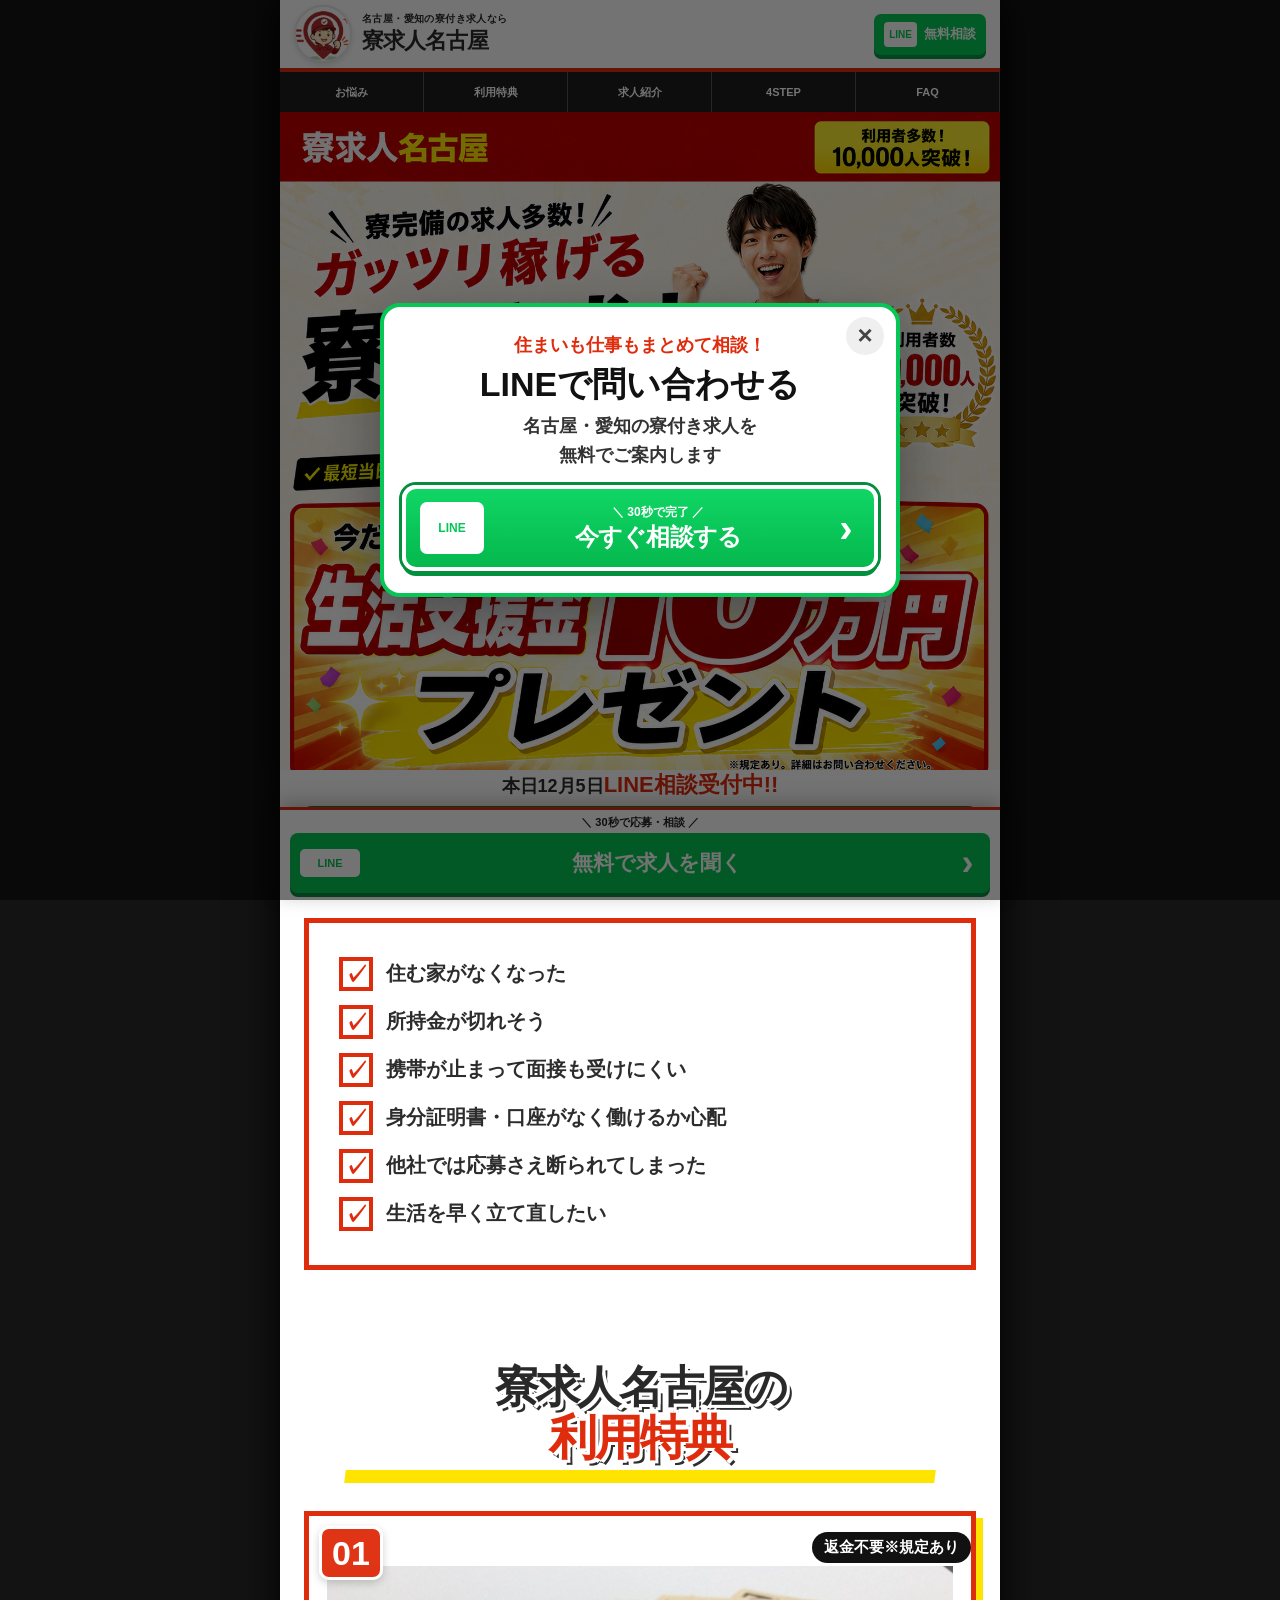
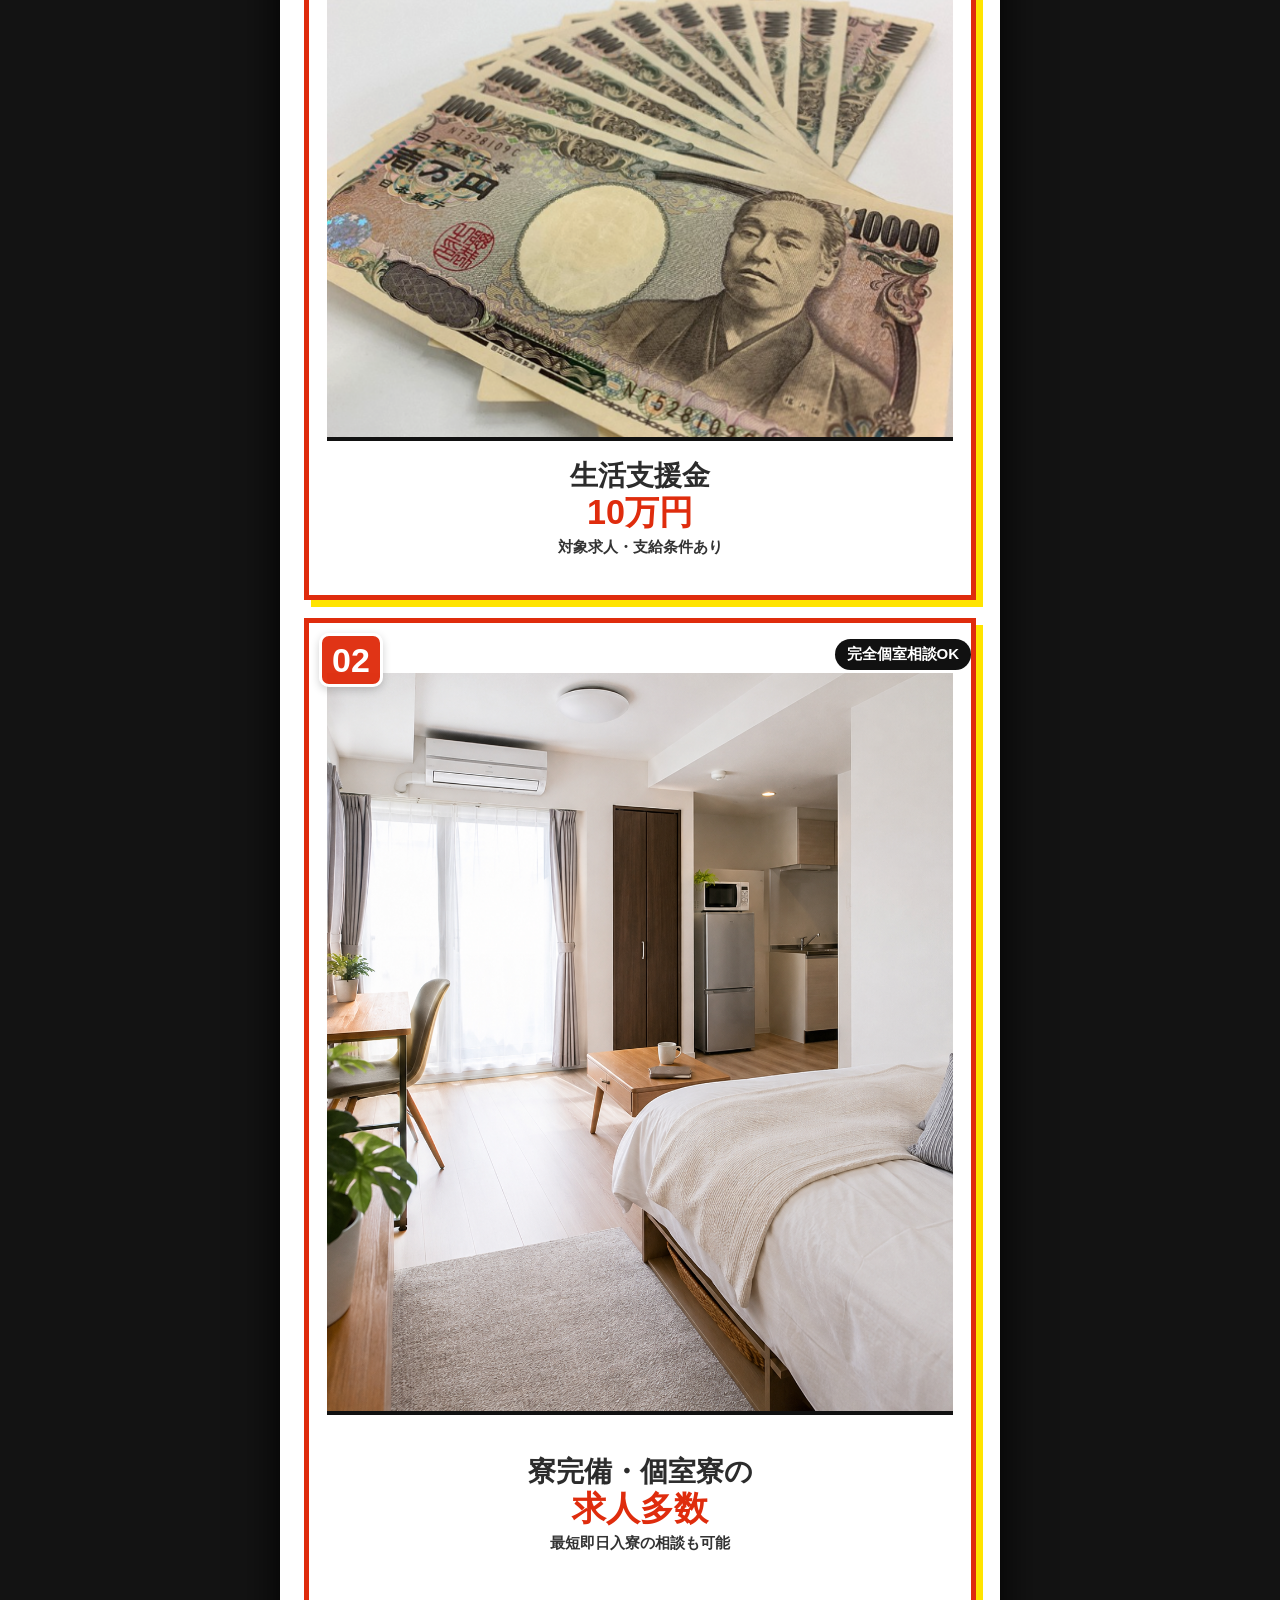
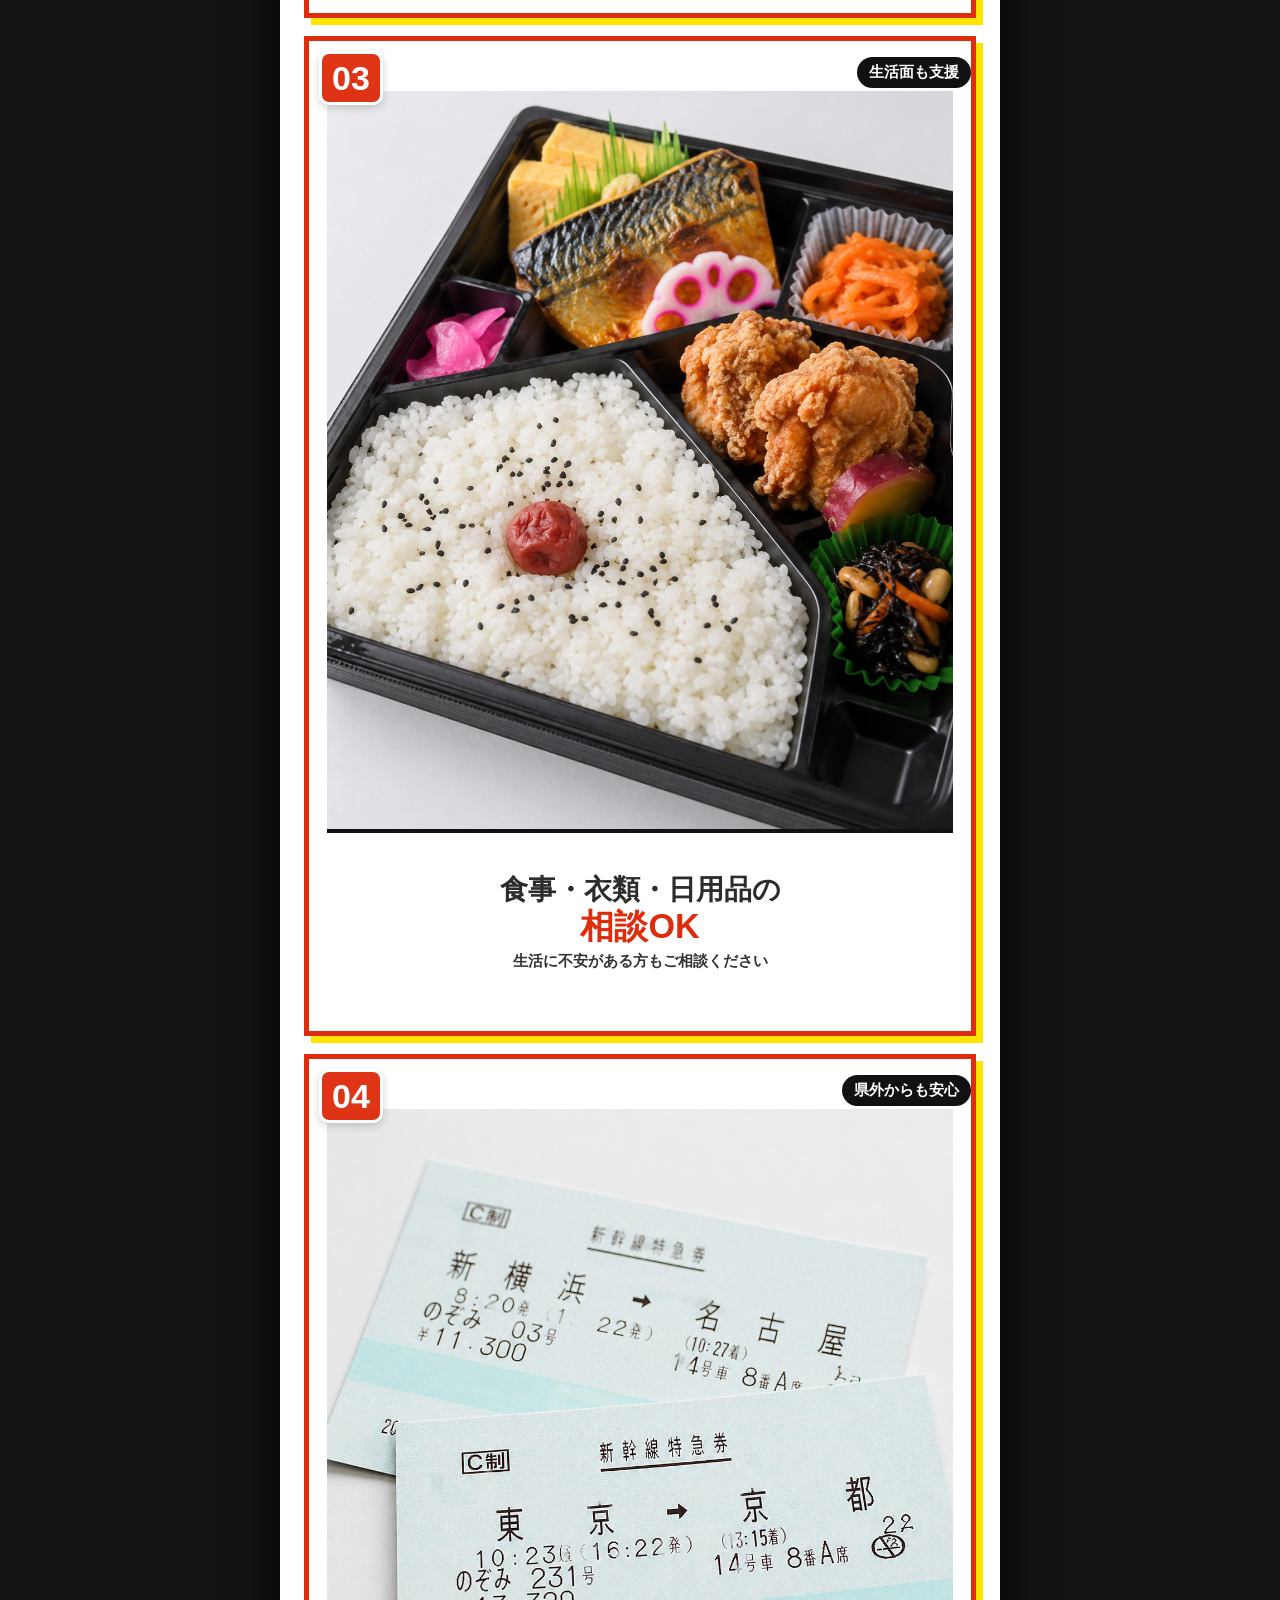
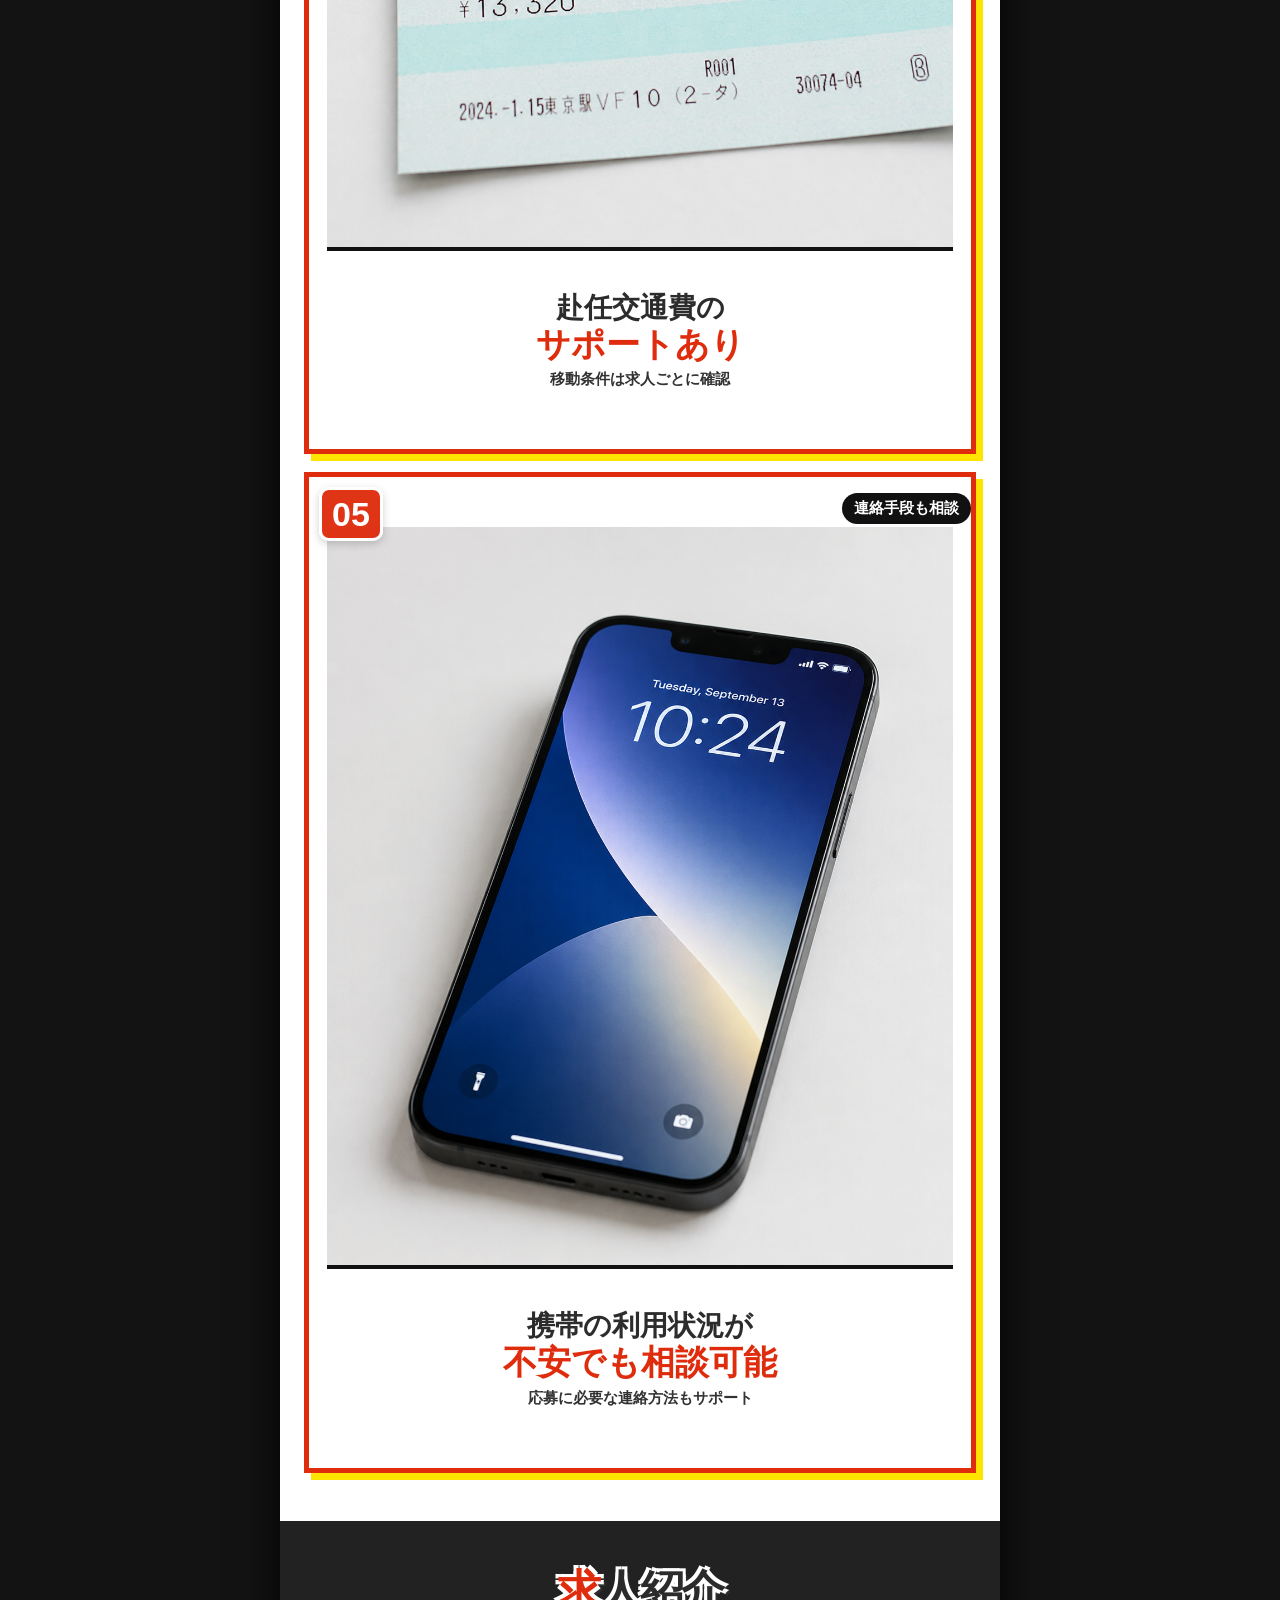
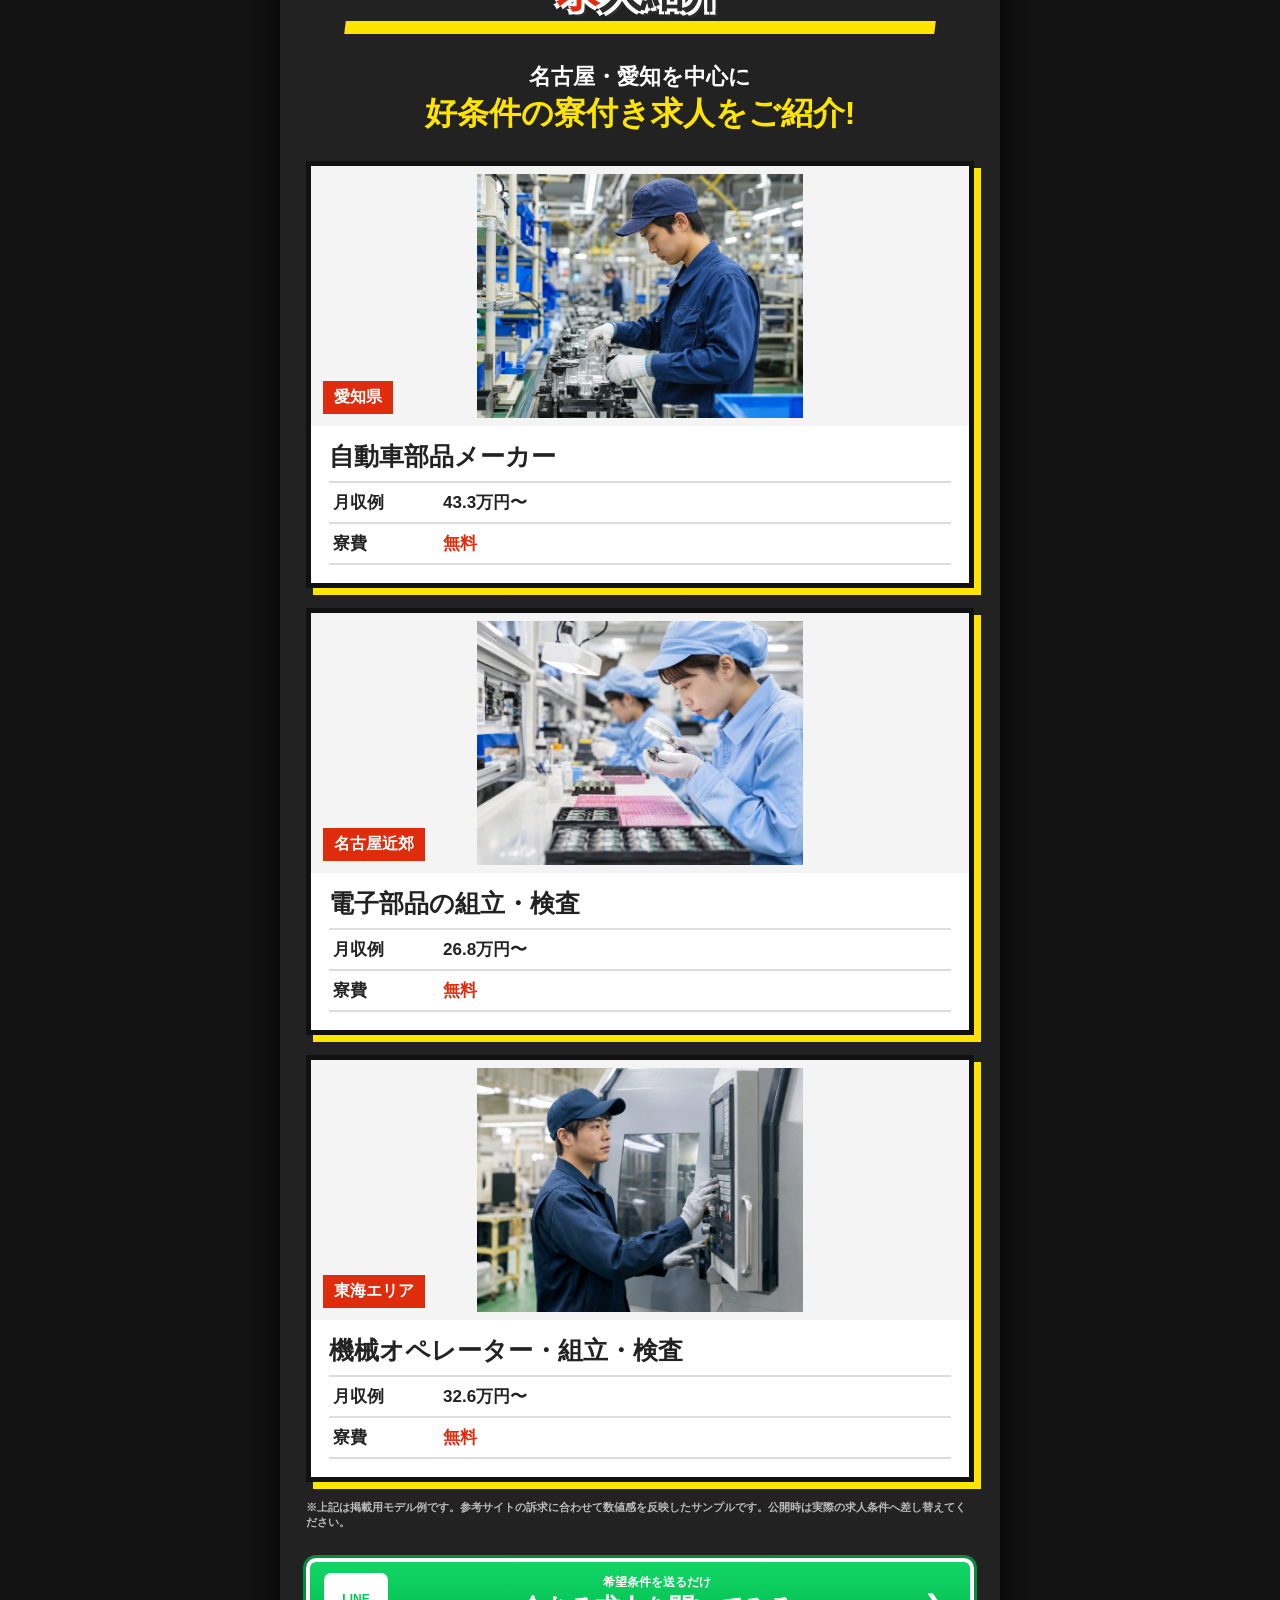
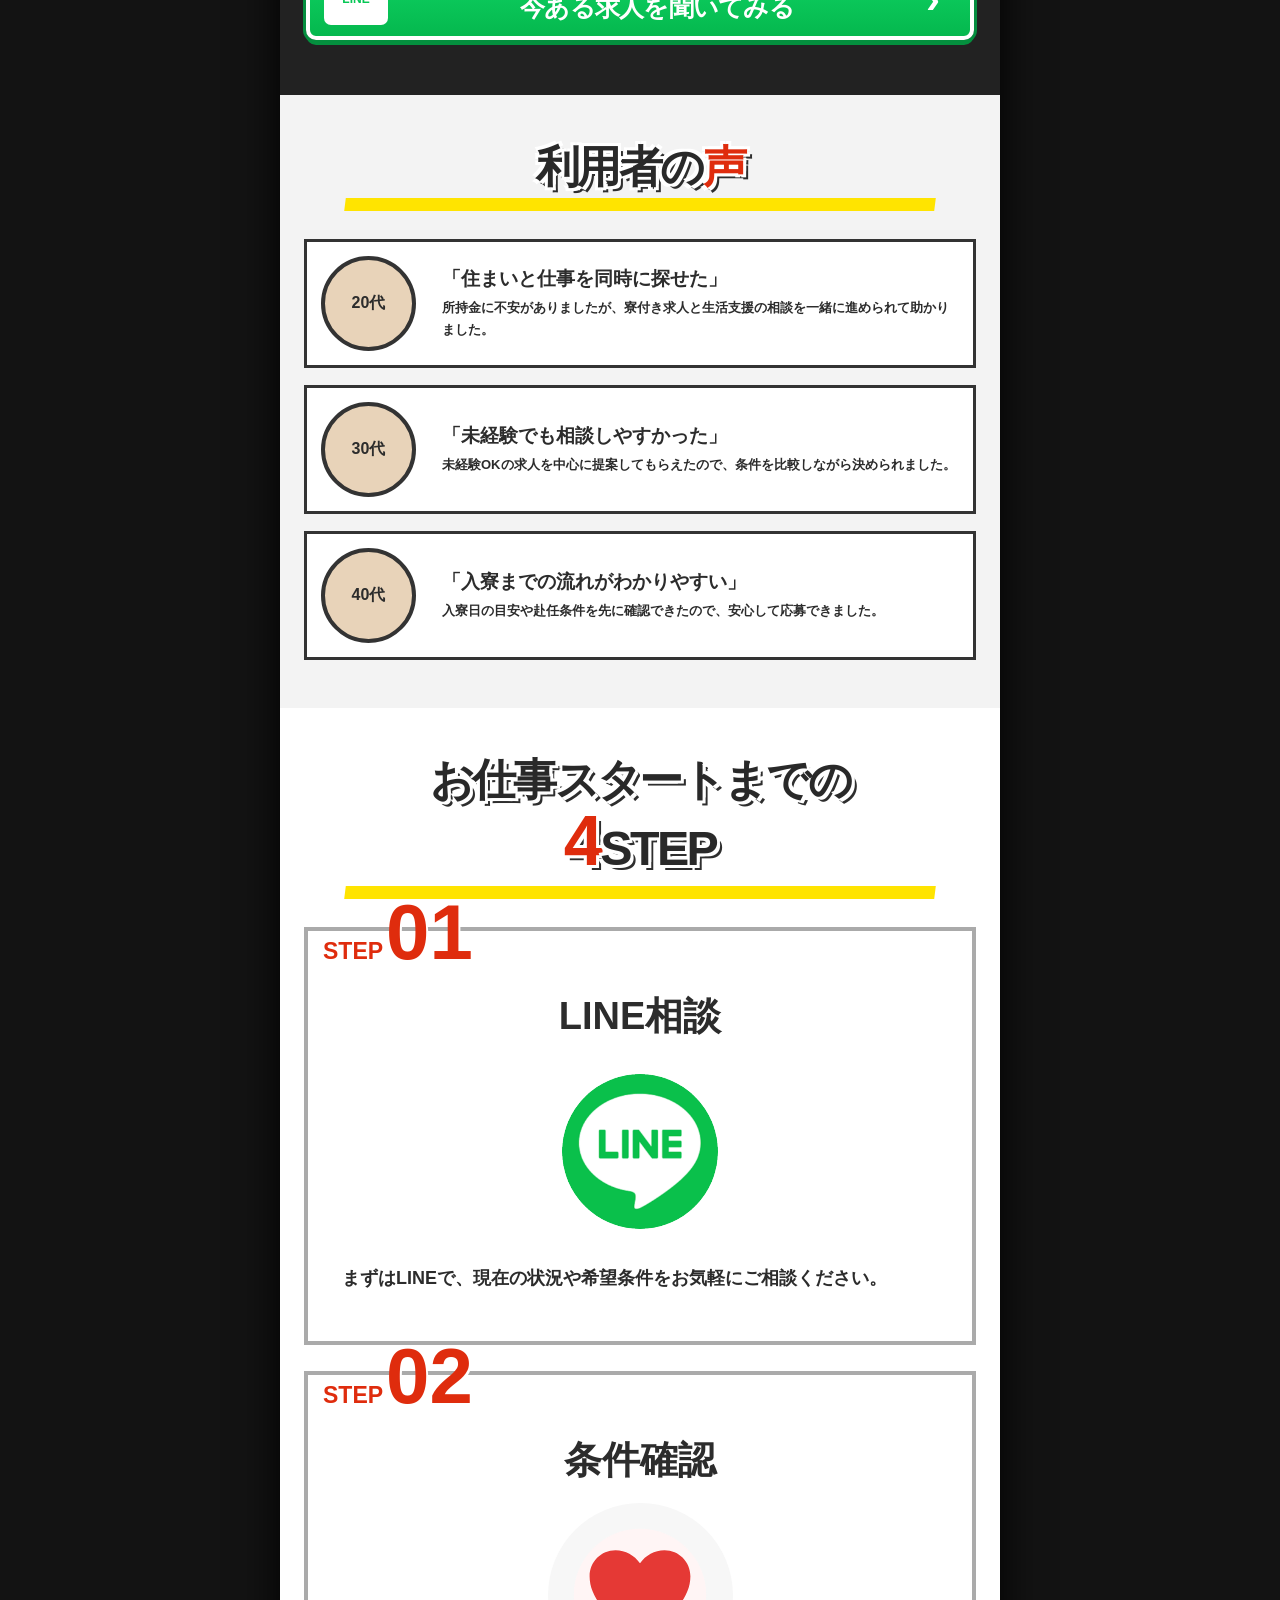
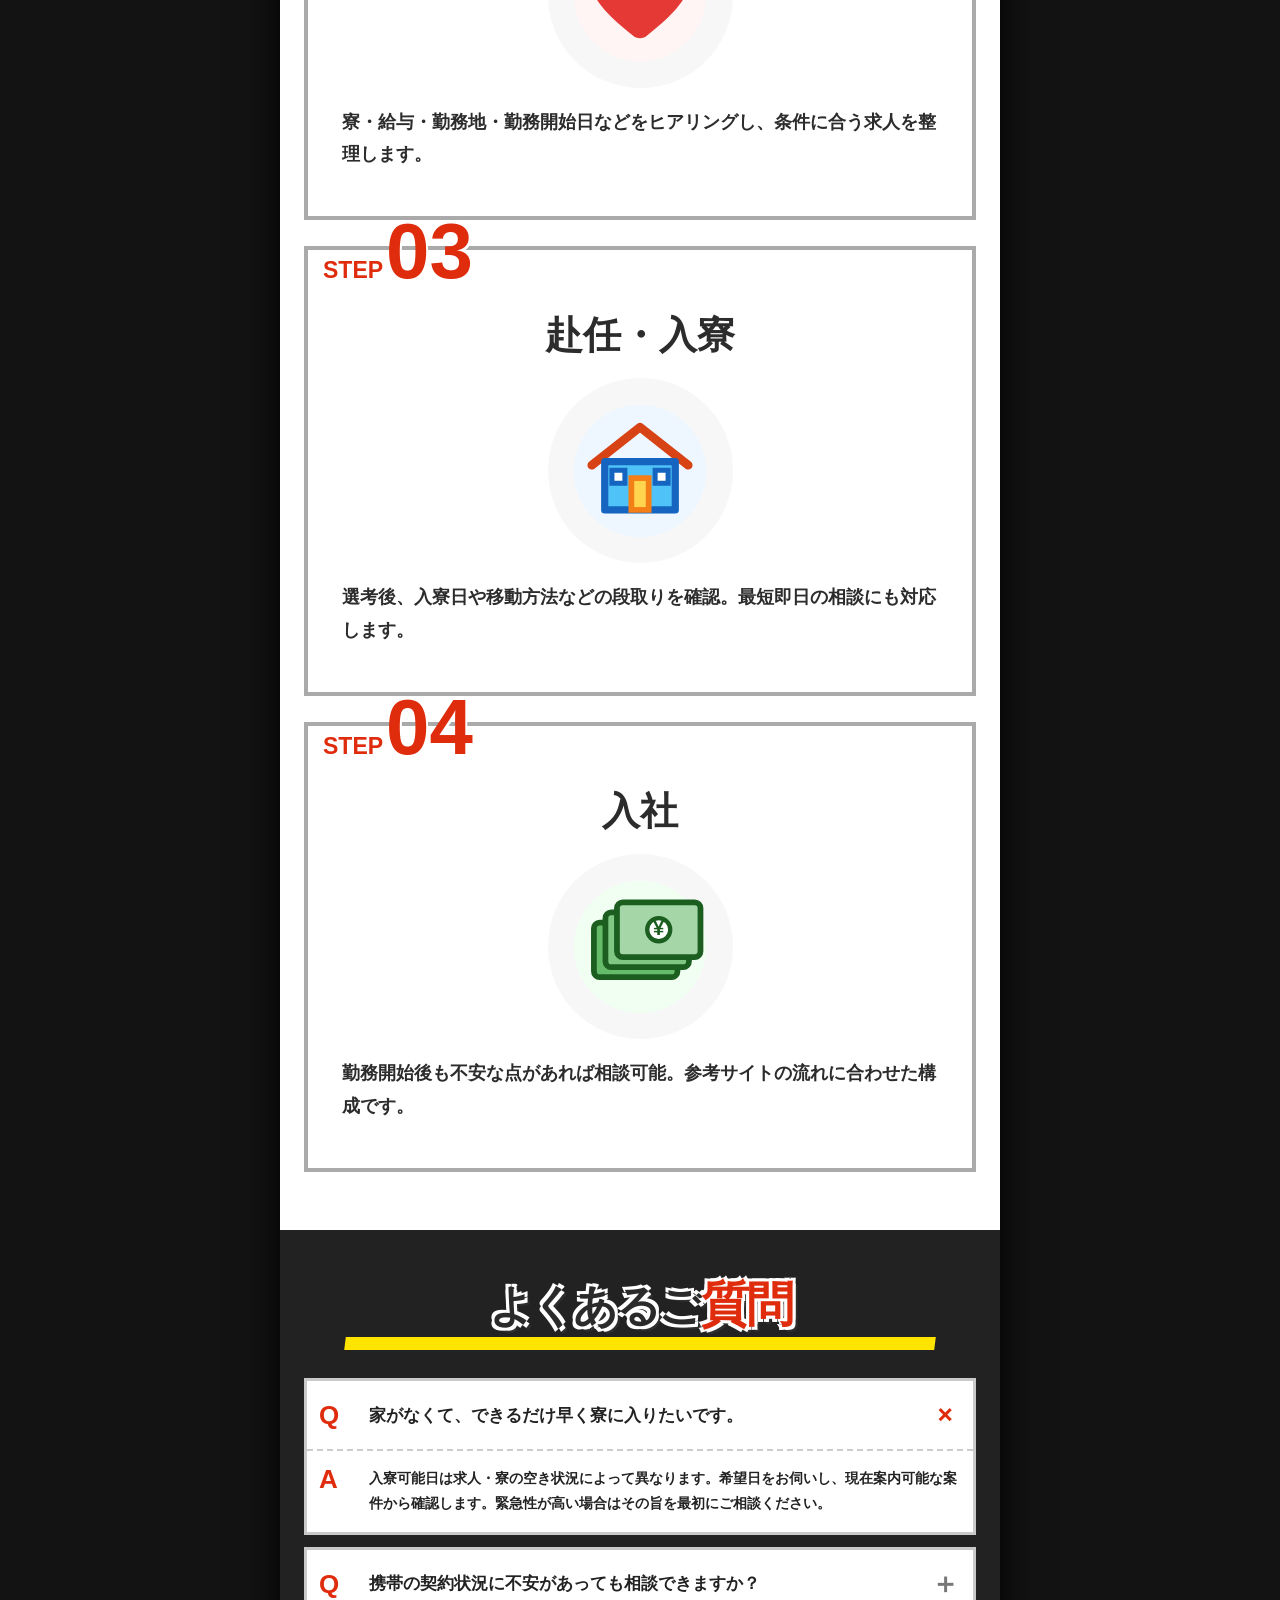
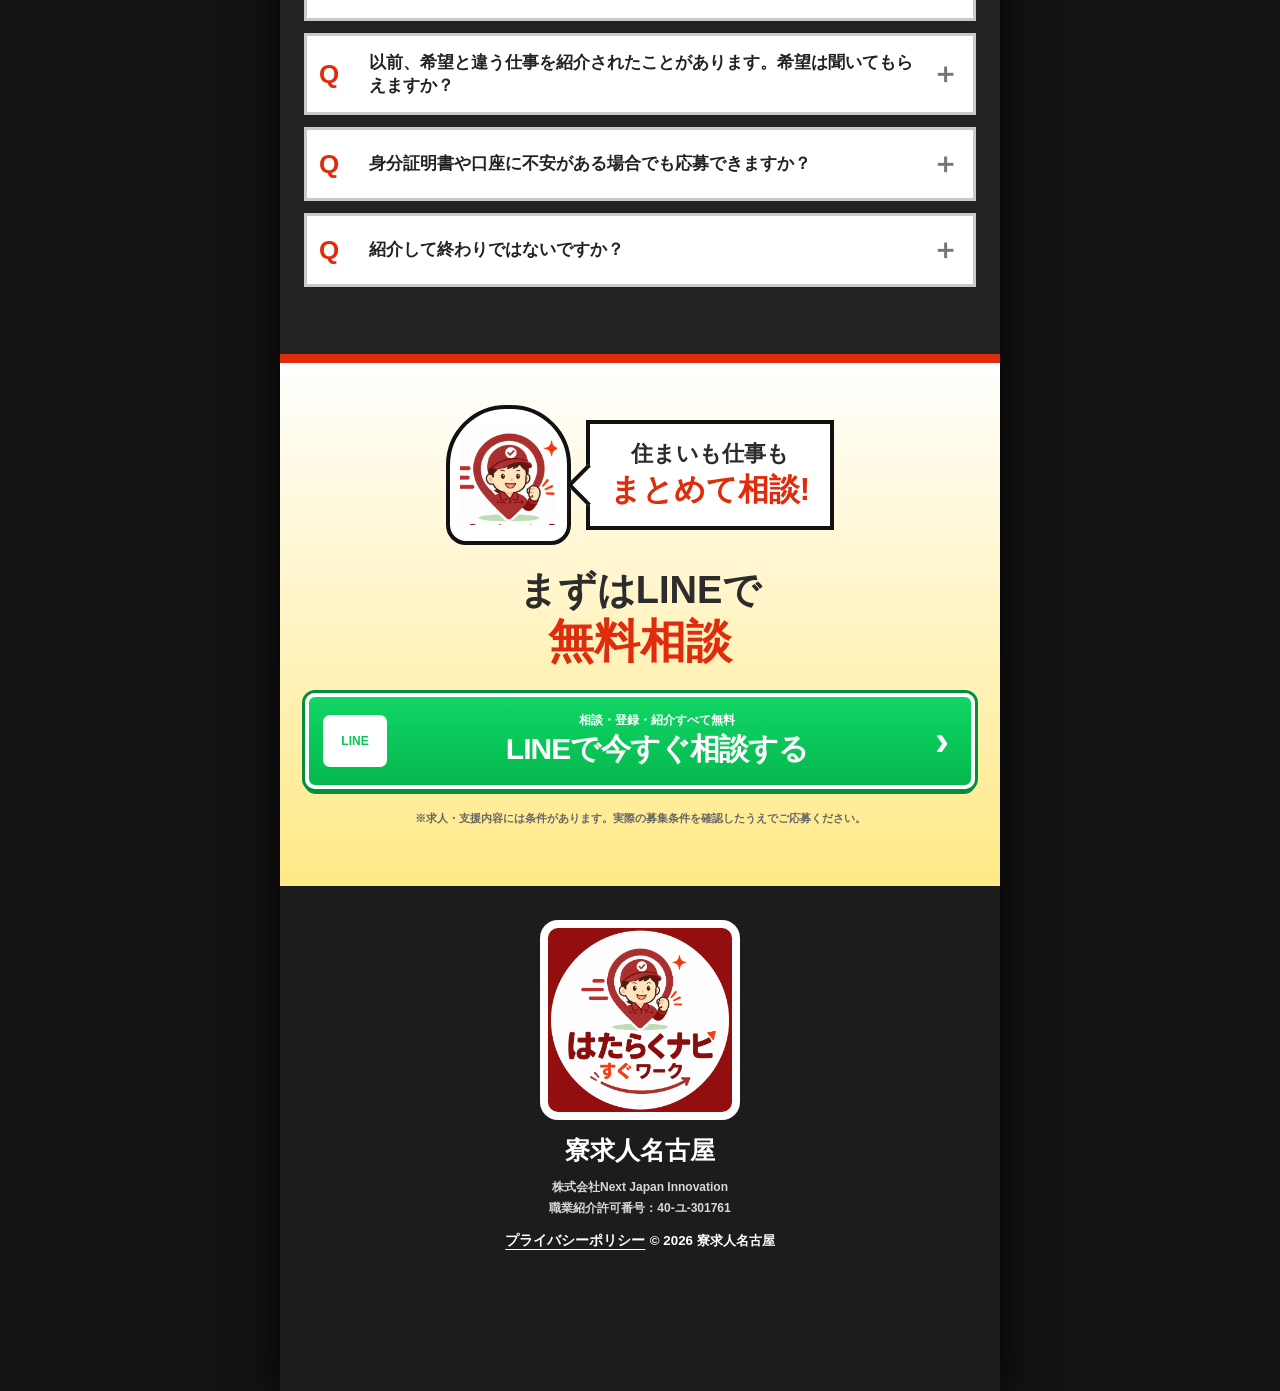
<file: index.html>
<!doctype html>
<html lang="ja">
<head>
  <meta charset="utf-8">
  <meta name="viewport" content="width=device-width,initial-scale=1,viewport-fit=cover">
  <title>寮求人名古屋｜名古屋・愛知の寮付き・住み込み求人</title>
  <meta name="description" content="名古屋・愛知の寮付き・住み込み求人を無料でご案内。生活支援金10万円プレゼント、寮完備、最短即日入寮相談、赴任交通費や生活面の相談まで対応。">
  <meta name="theme-color" content="#d92b10">
  <link rel="stylesheet" href="./styles.css">
</head>
<body>
<div class="page-shell">
  <header class="topbar">
    <a href="#top" class="brand" aria-label="トップへ">
      <img src="./assets/logo-red-mark.png" alt="はたらくナビすぐワークのロゴマーク" class="brand-logo">
      <span><small>名古屋・愛知の寮付き求人なら</small><strong>寮求人名古屋</strong></span>
    </a>
    <a href="https://lin.ee/xo4sCJy" class="top-line" target="_blank" rel="noopener"><i>LINE</i><b>無料相談</b></a>
  </header>

  <nav class="navline" aria-label="ページ内メニュー">
    <a href="#problem">お悩み</a><a href="#benefits">利用特典</a><a href="#jobs">求人紹介</a><a href="#steps">4STEP</a><a href="#faq">FAQ</a>
  </nav>

  <main id="top">
    <section class="hero">
      <img src="./assets/top-visual.png" alt="寮求人名古屋 メインビジュアル">
    </section>

    <section class="today-cta">
      <p><span id="todayText">本日8月17日</span><b>LINE相談受付中!!</b></p>
      <a class="line-cta shine" href="https://lin.ee/xo4sCJy" target="_blank" rel="noopener">
        <span class="line-mark">LINE</span><span><small>＼ 30秒で相談完了 ／</small><strong>寮付き求人を無料で紹介</strong></span><i>›</i>
      </a>
    </section>

    <section class="problem-section" id="problem">
      <div class="check-box">
        <p><i>✓</i>住む家がなくなった</p>
        <p><i>✓</i>所持金が切れそう</p>
        <p><i>✓</i>携帯が止まって面接も受けにくい</p>
        <p><i>✓</i>身分証明書・口座がなく働けるか心配</p>
        <p><i>✓</i>他社では応募さえ断られてしまった</p>
        <p><i>✓</i>生活を早く立て直したい</p>
      </div>
    </section>

    <section class="white-section" id="benefits">
      <div class="graphic-heading black"><span>寮求人名古屋</span>の<br><b class="red">利用特典</b></div>
      <div class="yellow-bar"></div>
      <div class="benefit-grid benefit-photo-grid">
        <article class="benefit-photo-card">
          <div class="no">01</div>
          <div class="photo-wrap"><img src="./assets/benefit-01-money.png" alt="一万円札の写真"></div>
          <div class="benefit-copy"><div class="tag">返金不要※規定あり</div><h3>生活支援金<br><strong>10万円</strong></h3><p>対象求人・支給条件あり</p></div>
        </article>
        <article class="benefit-photo-card">
          <div class="no">02</div>
          <div class="photo-wrap"><img src="./assets/benefit-02-room.png" alt="マンション内部の綺麗な写真"></div>
          <div class="benefit-copy"><div class="tag">完全個室相談OK</div><h3>寮完備・個室寮の<br><strong>求人多数</strong></h3><p>最短即日入寮の相談も可能</p></div>
        </article>
        <article class="benefit-photo-card">
          <div class="no">03</div>
          <div class="photo-wrap"><img src="./assets/benefit-03-bento.png" alt="幕の内弁当の写真"></div>
          <div class="benefit-copy"><div class="tag">生活面も支援</div><h3>食事・衣類・日用品の<br><strong>相談OK</strong></h3><p>生活に不安がある方もご相談ください</p></div>
        </article>
        <article class="benefit-photo-card">
          <div class="no">04</div>
          <div class="photo-wrap"><img src="./assets/benefit-04-ticket.png" alt="新幹線チケットの写真"></div>
          <div class="benefit-copy"><div class="tag">県外からも安心</div><h3>赴任交通費の<br><strong>サポートあり</strong></h3><p>移動条件は求人ごとに確認</p></div>
        </article>
        <article class="benefit-photo-card">
          <div class="no">05</div>
          <div class="photo-wrap"><img src="./assets/benefit-05-phone.png" alt="スマホの写真"></div>
          <div class="benefit-copy"><div class="tag">連絡手段も相談</div><h3>携帯の利用状況が<br><strong>不安でも相談可能</strong></h3><p>応募に必要な連絡方法もサポート</p></div>
        </article>
      </div>
    </section>

    <section class="dark-section jobs-dark" id="jobs">
      <div class="graphic-heading"><span class="red">求</span>人紹介</div>
      <div class="yellow-bar"></div>
      <div class="jobs-lead">名古屋・愛知を中心に<br><b>好条件の寮付き求人をご紹介!</b></div>
      <div class="job-cards">
        <article>
          <div class="job-photo"><img src="./assets/job-01-factory.png" alt="自動車部品メーカーの工場作業写真"><span>愛知県</span></div>
          <h3>自動車部品メーカー</h3>
          <dl>
            <div><dt>月収例</dt><dd>43.3万円〜</dd></div>
            <div><dt>寮費</dt><dd class="red">無料</dd></div>
          </dl>
        </article>
        <article>
          <div class="job-photo"><img src="./assets/job-02-electronics.png" alt="電子部品の組立・検査の写真"><span>名古屋近郊</span></div>
          <h3>電子部品の組立・検査</h3>
          <dl>
            <div><dt>月収例</dt><dd>26.8万円〜</dd></div>
            <div><dt>寮費</dt><dd class="red">無料</dd></div>
          </dl>
        </article>
        <article>
          <div class="job-photo"><img src="./assets/job-03-machine.png" alt="機械オペレーター・組立・検査の写真"><span>東海エリア</span></div>
          <h3>機械オペレーター・組立・検査</h3>
          <dl>
            <div><dt>月収例</dt><dd>32.6万円〜</dd></div>
            <div><dt>寮費</dt><dd class="red">無料</dd></div>
          </dl>
        </article>
      </div>
      <p class="note">※上記は掲載用モデル例です。参考サイトの訴求に合わせて数値感を反映したサンプルです。公開時は実際の求人条件へ差し替えてください。</p>
      <a class="line-cta dark-cta shine" href="https://lin.ee/xo4sCJy" target="_blank" rel="noopener"><span class="line-mark">LINE</span><span><small>希望条件を送るだけ</small><strong>今ある求人を聞いてみる</strong></span><i>›</i></a>
    </section>

    <section class="white-section voices" id="voice">
      <div class="graphic-heading black">利用者の<span class="red">声</span></div>
      <div class="yellow-bar"></div>
      <div class="voice-list">
        <article><div class="avatar">20代</div><div><h3>「住まいと仕事を同時に探せた」</h3><p>所持金に不安がありましたが、寮付き求人と生活支援の相談を一緒に進められて助かりました。</p></div></article>
        <article><div class="avatar">30代</div><div><h3>「未経験でも相談しやすかった」</h3><p>未経験OKの求人を中心に提案してもらえたので、条件を比較しながら決められました。</p></div></article>
        <article><div class="avatar">40代</div><div><h3>「入寮までの流れがわかりやすい」</h3><p>入寮日の目安や赴任条件を先に確認できたので、安心して応募できました。</p></div></article>
      </div>
    </section>

    <section class="white-section steps" id="steps">
      <div class="graphic-heading black">お仕事スタートまでの<br><span class="red giant">4</span><b>STEP</b></div>
      <div class="yellow-bar"></div>
      <div class="step-cards">
        <article><div class="stepno"><small>STEP</small>01</div><h3>LINE相談</h3><div class="round-icon icon-image step-line"><img src="./assets/icon-line-round.png" alt="LINE公式アイコン"></div><p>まずはLINEで、現在の状況や希望条件をお気軽にご相談ください。</p></article>
        <article><div class="stepno"><small>STEP</small>02</div><h3>条件確認</h3><div class="round-icon icon-image"><img src="./assets/icon-heart.svg" alt="ハートアイコン"></div><p>寮・給与・勤務地・勤務開始日などをヒアリングし、条件に合う求人を整理します。</p></article>
        <article><div class="stepno"><small>STEP</small>03</div><h3>赴任・入寮</h3><div class="round-icon icon-image"><img src="./assets/icon-house.svg" alt="家のアイコン"></div><p>選考後、入寮日や移動方法などの段取りを確認。最短即日の相談にも対応します。</p></article>
        <article><div class="stepno"><small>STEP</small>04</div><h3>入社</h3><div class="round-icon icon-image"><img src="./assets/icon-cash.svg" alt="札束のアイコン"></div><p>勤務開始後も不安な点があれば相談可能。参考サイトの流れに合わせた構成です。</p></article>
      </div>
    </section>

    <section class="faq-section" id="faq">
      <div class="graphic-heading"><span>よくあるご</span><b class="red">質問</b></div>
      <div class="yellow-bar"></div>
      <div class="faq-list">
        <details open><summary><i>Q</i><span>家がなくて、できるだけ早く寮に入りたいです。</span><b>＋</b></summary><div class="answer"><i>A</i><p>入寮可能日は求人・寮の空き状況によって異なります。希望日をお伺いし、現在案内可能な案件から確認します。緊急性が高い場合はその旨を最初にご相談ください。</p></div></details>
        <details><summary><i>Q</i><span>携帯の契約状況に不安があっても相談できますか？</span><b>＋</b></summary><div class="answer"><i>A</i><p>可能です。応募や面接に必要な連絡方法も含めて、現在の状況を踏まえて相談できる導線にしています。</p></div></details>
        <details><summary><i>Q</i><span>以前、希望と違う仕事を紹介されたことがあります。希望は聞いてもらえますか？</span><b>＋</b></summary><div class="answer"><i>A</i><p>勤務地・寮条件・仕事内容・収入など、できるだけ希望条件を確認したうえでご案内する想定です。長く働けることを前提にご相談いただける構成にしています。</p></div></details>
        <details><summary><i>Q</i><span>身分証明書や口座に不安がある場合でも応募できますか？</span><b>＋</b></summary><div class="answer"><i>A</i><p>必要書類は求人や選考先により異なります。現在の状況を相談いただき、応募前に必要事項を確認できるようにしています。</p></div></details>
        <details><summary><i>Q</i><span>紹介して終わりではないですか？</span><b>＋</b></summary><div class="answer"><i>A</i><p>参考サイトの内容に合わせ、就業開始までの案内だけでなく、その後の不安も相談しやすい見せ方にしています。公開時は実際のサポート範囲に合わせて最終調整してください。</p></div></details>
      </div>
    </section>

    <section class="final-cta">
      <div class="advisor-card"><div class="advisor-face logo-face"><img src="./assets/logo-red-mark.png" alt="ロゴマーク"></div><div class="speech">住まいも仕事も<br><b>まとめて相談!</b></div></div>
      <h2>まずはLINEで<br><span>無料相談</span></h2>
      <a class="line-cta big shine" href="https://lin.ee/xo4sCJy" target="_blank" rel="noopener"><span class="line-mark">LINE</span><span><small>相談・登録・紹介すべて無料</small><strong>LINEで今すぐ相談する</strong></span><i>›</i></a>
      <p>※求人・支援内容には条件があります。実際の募集条件を確認したうえでご応募ください。</p>
    </section>
  </main>

  <footer>
    <div class="footer-logo-wrap"><img src="./assets/logo-red-full.png" alt="はたらくナビすぐワークの赤いロゴ"></div>
    <div class="footer-brand">寮求人名古屋</div>
    <p class="footer-company">株式会社Next Japan Innovation<br>職業紹介許可番号：40-ユ-301761</p>
    <a class="footer-privacy-link" href="./privacy.html">プライバシーポリシー</a>
    <small>© 2026 寮求人名古屋</small>
  </footer>
</div>

<div class="sticky-cta" id="stickyCta">
  <div>＼ 30秒で応募・相談 ／</div>
  <a href="https://lin.ee/xo4sCJy" target="_blank" rel="noopener" class="shine"><span>LINE</span><b>無料で求人を聞く</b><i>›</i></a>
</div>
<script>
document.addEventListener('DOMContentLoaded', function(){
  const el = document.getElementById('todayText');
  if (el) {
    const now = new Date();
    const parts = new Intl.DateTimeFormat('ja-JP', {
      timeZone: 'Asia/Tokyo',
      month: 'numeric',
      day: 'numeric'
    }).formatToParts(now);
    const month = parts.find(p => p.type === 'month')?.value || String(now.getMonth() + 1);
    const day = parts.find(p => p.type === 'day')?.value || String(now.getDate());
    el.textContent = `本日${month}月${day}日`;
  }

  const overlay = document.getElementById('linePopupOverlay');
  const closeBtn = document.getElementById('linePopupClose');
  const popupBtn = document.getElementById('linePopupButton');
  if (!overlay || !closeBtn) return;

  let hasShownPopup = false;

  function showPopup(){
    if (hasShownPopup) return;
    hasShownPopup = true;
    overlay.classList.add('is-visible');
    overlay.setAttribute('aria-hidden', 'false');
    document.body.classList.add('popup-open');
  }

  function closePopup(){
    overlay.classList.remove('is-visible');
    overlay.setAttribute('aria-hidden', 'true');
    document.body.classList.remove('popup-open');
  }

  function handleScroll(){
    if (hasShownPopup) return;
    const scrollTop = window.pageYOffset || document.documentElement.scrollTop || 0;
    const scrollable = Math.max(1, document.documentElement.scrollHeight - window.innerHeight);
    const ratio = scrollTop / scrollable;
    if (ratio >= 0.5) showPopup();
  }

  closeBtn.addEventListener('click', closePopup);
  overlay.addEventListener('click', function(e){
    if (e.target === overlay) closePopup();
  });
  if (popupBtn) popupBtn.addEventListener('click', function(){ closePopup(); });

  window.addEventListener('scroll', handleScroll, { passive: true });
  handleScroll();
});
</script>

<div class="line-popup-overlay" id="linePopupOverlay" aria-hidden="true">
  <div class="line-popup" role="dialog" aria-modal="true" aria-labelledby="linePopupTitle">
    <button class="line-popup-close" id="linePopupClose" aria-label="閉じる">×</button>
    <p class="line-popup-lead">住まいも仕事もまとめて相談！</p>
    <h2 id="linePopupTitle">LINEで問い合わせる</h2>
    <p class="line-popup-copy">名古屋・愛知の寮付き求人を<br>無料でご案内します</p>
    <a href="https://lin.ee/xo4sCJy" target="_blank" rel="noopener" class="line-popup-button shine" id="linePopupButton">
      <span class="line-mark">LINE</span>
      <span><small>＼ 30秒で完了 ／</small><strong>今すぐ相談する</strong></span>
      <i>›</i>
    </a>
  </div>
</div>

</body>
</html>
</file>
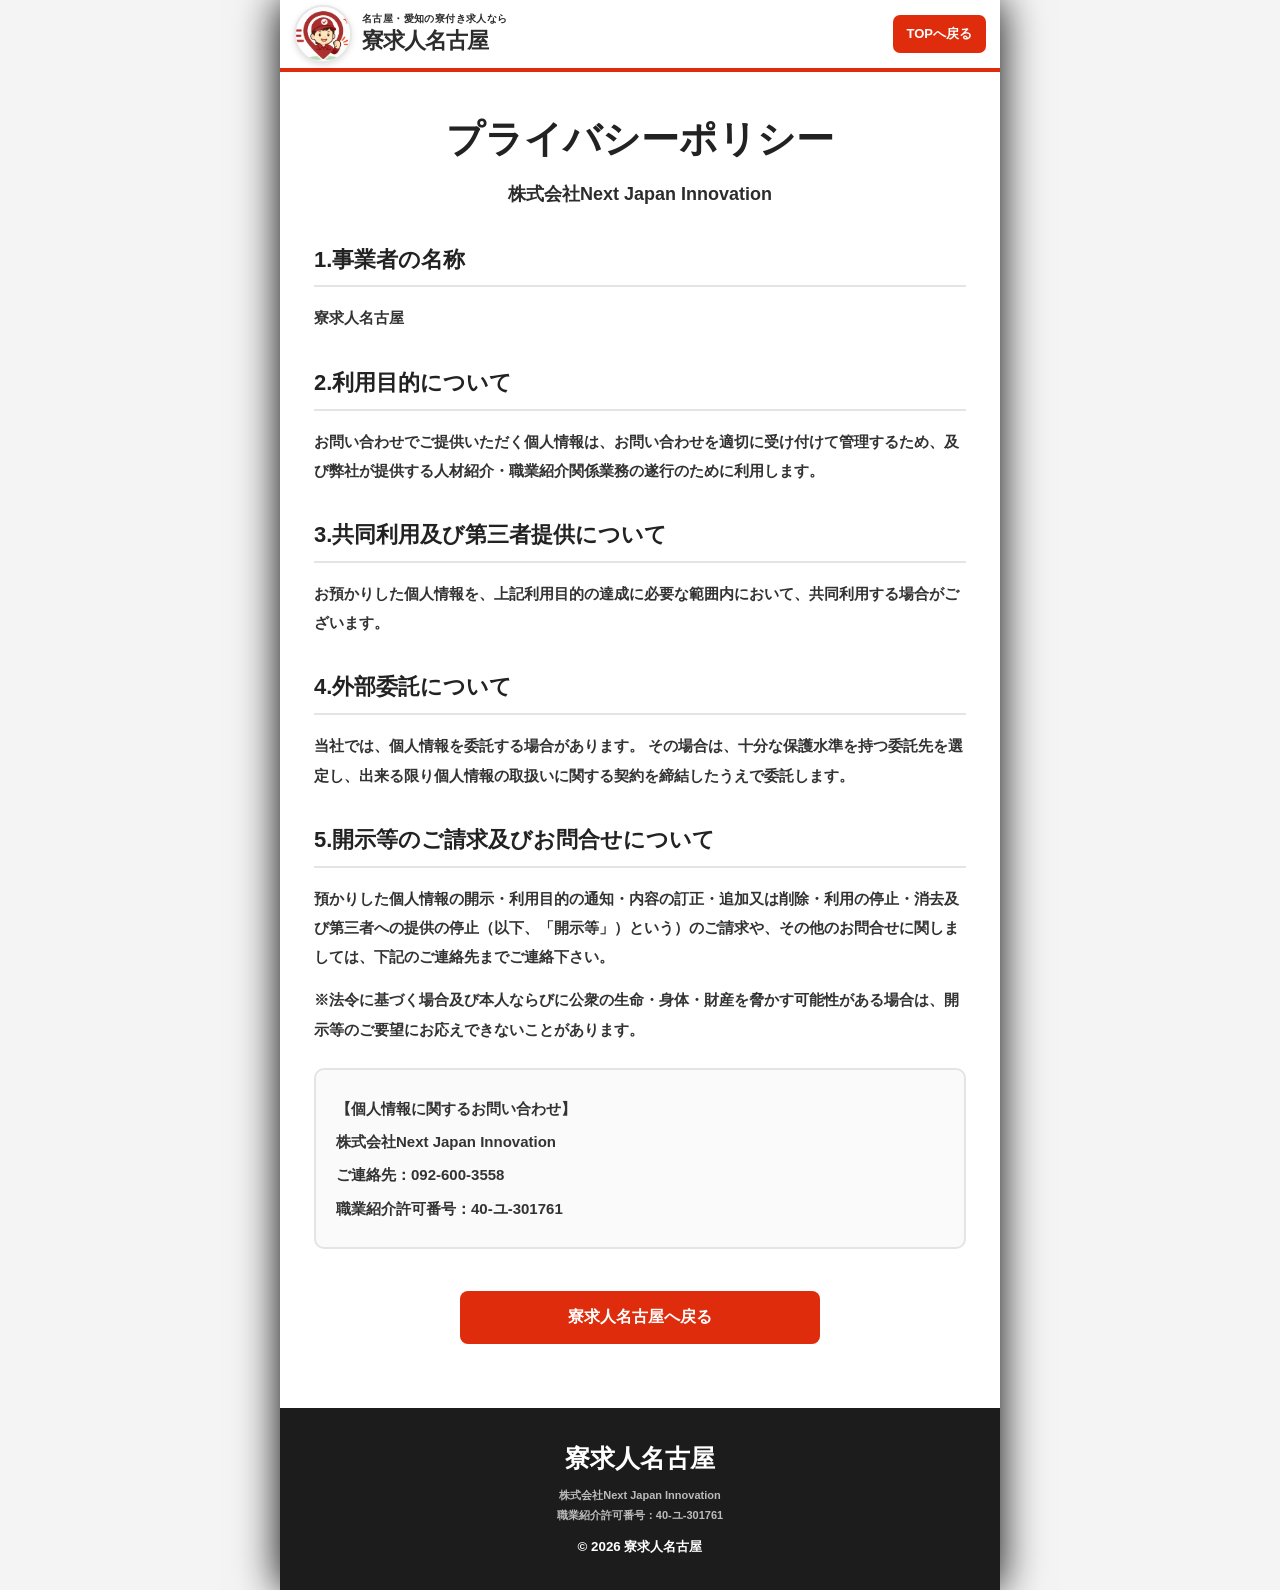
<file: privacy.html>
<!doctype html>
<html lang="ja">
<head>
  <meta charset="utf-8">
  <meta name="viewport" content="width=device-width,initial-scale=1,viewport-fit=cover">
  <title>プライバシーポリシー｜寮求人名古屋</title>
  <meta name="robots" content="index,follow">
  <meta name="theme-color" content="#d92b10">
  <link rel="stylesheet" href="./styles.css">
</head>
<body class="privacy-body">
<div class="page-shell privacy-shell">
  <header class="topbar privacy-topbar">
    <a href="./index.html" class="brand" aria-label="寮求人名古屋トップへ">
      <img src="./assets/logo-red-mark.png" alt="はたらくナビすぐワークのロゴマーク" class="brand-logo">
      <span><small>名古屋・愛知の寮付き求人なら</small><strong>寮求人名古屋</strong></span>
    </a>
    <a class="privacy-back" href="./index.html">TOPへ戻る</a>
  </header>

  <main class="privacy-main">
    <h1>プライバシーポリシー</h1>
    <p class="privacy-company-name"><strong>株式会社Next Japan Innovation</strong></p>

    <section class="privacy-section">
      <h2>1.事業者の名称</h2>
      <hr>
      <p><strong>寮求人名古屋</strong></p>
    </section>

    <section class="privacy-section">
      <h2>2.利用目的について</h2>
      <hr>
      <p><strong>お問い合わせでご提供いただく個人情報は、お問い合わせを適切に受け付けて管理するため、及び弊社が提供する人材紹介・職業紹介関係業務の遂行のために利用します。</strong></p>
    </section>

    <section class="privacy-section">
      <h2>3.共同利用及び第三者提供について</h2>
      <hr>
      <p><strong>お預かりした個人情報を、上記利用目的の達成に必要な範囲内において、共同利用する場合がございます。</strong></p>
    </section>

    <section class="privacy-section">
      <h2>4.外部委託について</h2>
      <hr>
      <p><strong>当社では、個人情報を委託する場合があります。 その場合は、十分な保護水準を持つ委託先を選定し、出来る限り個人情報の取扱いに関する契約を締結したうえで委託します。</strong></p>
    </section>

    <section class="privacy-section">
      <h2>5.開示等のご請求及びお問合せについて</h2>
      <hr>
      <p><strong>預かりした個人情報の開示・利用目的の通知・内容の訂正・追加又は削除・利用の停止・消去及び第三者への提供の停止（以下、「開示等」）という）のご請求や、その他のお問合せに関しましては、下記のご連絡先までご連絡下さい。</strong></p>
      <p><strong>※法令に基づく場合及び本人ならびに公衆の生命・身体・財産を脅かす可能性がある場合は、開示等のご要望にお応えできないことがあります。</strong></p>

      <div class="privacy-contact">
        <p><strong>【個人情報に関するお問い合わせ】</strong></p>
        <p><strong>株式会社Next Japan Innovation</strong></p>
        <p><strong>ご連絡先：092-600-3558</strong></p>
        <p><strong>職業紹介許可番号：40-ユ-301761</strong></p>
      </div>
    </section>

    <a class="privacy-bottom-back" href="./index.html">寮求人名古屋へ戻る</a>
  </main>

  <footer class="privacy-footer">
    <div class="footer-brand">寮求人名古屋</div>
    <p>株式会社Next Japan Innovation<br>職業紹介許可番号：40-ユ-301761</p>
    <small>© 2026 寮求人名古屋</small>
  </footer>
</div>
</body>
</html>
</file>
<file: styles.css>
:root{--red:#df2c0d;--red2:#bb1f09;--yellow:#ffe400;--black:#252525;--line:#06c755;--gray:#f2f2f2}*{box-sizing:border-box}html{scroll-behavior:smooth}body{margin:0;background:#131313;color:#2c2c2c;font-family:-apple-system,BlinkMacSystemFont,"Hiragino Kaku Gothic ProN","Yu Gothic",Meiryo,sans-serif;font-weight:700}a{color:inherit;text-decoration:none}img{display:block;max-width:100%}.page-shell{width:min(100%,720px);margin:0 auto;background:#fff;min-height:100vh;box-shadow:0 0 40px #000}.topbar{height:72px;background:#fff;display:flex;align-items:center;justify-content:space-between;padding:7px 14px;border-bottom:4px solid var(--red);position:relative;z-index:20}.brand{display:flex;align-items:center;gap:7px}.brand-slash{font:900 37px/1 Arial;color:var(--red);transform:skew(-14deg);width:40px}.brand small{display:block;font-size:10px;letter-spacing:.04em}.brand strong{display:block;font-size:23px;font-weight:900;letter-spacing:-.05em}.top-line{display:flex;align-items:center;gap:7px;background:var(--line);color:#fff;border-radius:7px;padding:8px 10px;box-shadow:0 4px 0 #049741}.top-line i{font-style:normal;background:#fff;color:var(--line);font-size:10px;padding:7px 5px;border-radius:4px}.top-line b{font-size:13px}.navline{height:40px;background:#1d1d1d;color:#fff;display:grid;grid-template-columns:repeat(5,1fr);align-items:stretch}.navline a{display:grid;place-items:center;text-align:center;font-size:11px;border-right:1px solid #555}.hero{position:relative;overflow:hidden;background:#fff}.hero img{width:100%}.hero-brand-cover{position:absolute;left:0;right:0;top:0;height:88px;background:#fff}.hero-brand-title{position:absolute;left:18px;top:9px;z-index:3}.hero-brand-title small{font-size:13px;background:#111;color:#fff;padding:5px 9px;display:inline-block}.hero-brand-title h1{margin:1px 0 0;font-size:46px;line-height:1;font-weight:900;letter-spacing:-.07em}.hero-brand-title h1 span{color:#111}.hero-brand-title h1 em{font-style:normal;color:var(--red)}.gift-strip{background:#fff;padding:0 18px 16px;text-align:center}.gift-ribbon{background:linear-gradient(#f23816,#c91d08);color:#fff;font-size:24px;font-weight:900;padding:9px;clip-path:polygon(0 0,100% 0,100% 78%,52% 78%,48% 100%,48% 78%,0 78%)}.gift-main{border:5px solid var(--red);border-top:0;min-height:160px;display:flex;align-items:flex-end;justify-content:center;gap:5px;padding:24px 8px 14px;position:relative}.gift-main span{font-size:29px;font-weight:900;margin-bottom:23px}.gift-main strong{font:900 82px/1 Arial,sans-serif;color:var(--red);letter-spacing:-.07em;text-shadow:3px 3px 0 #ffe900}.gift-main b{font-size:35px;margin-bottom:16px}.gift-main i{font-style:normal;font-size:22px;margin-bottom:21px}.gift-strip p{font-size:11px;margin:7px 0 0;color:#666}.today-cta{background:#fff;padding:0 22px 27px;text-align:center}.today-cta p{margin:0 0 9px;font-size:18px}.today-cta p b{font-size:22px;color:var(--red)}.line-cta{position:relative;overflow:hidden;background:linear-gradient(#10d665,#05b84e);color:#fff;border-radius:10px;min-height:82px;display:grid;grid-template-columns:64px 1fr 30px;gap:10px;align-items:center;padding:8px 14px;border:4px solid #fff;box-shadow:0 5px 0 #048f3e,0 0 0 3px #058d3f}.line-mark{background:#fff;color:var(--line);display:grid;place-items:center;height:52px;border-radius:7px;font-size:12px;font-weight:900}.line-cta span:nth-child(2){display:block;text-align:center}.line-cta small{display:block;font-size:12px}.line-cta strong{display:block;font-size:25px;font-weight:900;letter-spacing:-.03em}.line-cta>i{font-style:normal;font-size:42px}.shine:after{content:"";position:absolute;top:-40%;left:-80%;width:36%;height:190%;background:linear-gradient(110deg,transparent,rgba(255,255,255,.9),transparent);transform:rotate(12deg);animation:shine 4s ease-in-out infinite}@keyframes shine{0%,72%{left:-80%}90%,100%{left:135%}}.dark-section{background:#222;color:#fff;padding:46px 26px 50px}.graphic-heading{text-align:center;color:#fff;font-size:44px;line-height:1.08;font-weight:900;letter-spacing:-.06em;text-shadow:-3px -3px 0 #fff,3px -3px 0 #fff,-3px 3px 0 #fff,3px 3px 0 #fff,5px 5px 0 #2e2e2e;color:#2b2b2b}.graphic-heading .red,.graphic-heading.red,.red{color:var(--red)}.graphic-heading.black{color:#292929}.graphic-heading b{font-size:1.1em}.yellow-bar{height:13px;background:var(--yellow);margin:7px auto 28px;max-width:590px;transform:skew(-7deg)}.dark-lead{text-align:center;font-size:16px;line-height:1.8;margin:0 0 25px}.manga-book{display:grid;gap:18px}.manga-page{background:#fff;border:4px solid #111;box-shadow:8px 8px 0 rgba(0,0,0,.45);aspect-ratio:720/930;padding:6.5%;display:grid;grid-template-columns:1.05fr .95fr;grid-template-rows:1.07fr .93fr;gap:1.6%;color:#111;position:relative;overflow:hidden}.panel{border:3px solid #111;background:#f7f7f7;position:relative;overflow:hidden;min-width:0}.panel-a{grid-column:1/3}.panel-b{}.panel-c{}.panel-d{grid-column:1/3}.night-scene{background:linear-gradient(#071329,#193852 55%,#0b0d12)}.night-scene:after{content:"";position:absolute;left:0;right:0;bottom:0;height:24%;background:repeating-linear-gradient(90deg,#111 0 30px,#1d2630 30px 55px)}.narration{position:absolute;left:4%;top:7%;z-index:5;background:#fff;border:2px solid #111;padding:9px;font-size:clamp(10px,2.2vw,17px);line-height:1.45}.manga-man{position:absolute;left:47%;bottom:3%;width:29%;height:76%;z-index:3}.manga-man .head{position:absolute;left:20%;top:11%;width:57%;aspect-ratio:1;border-radius:48% 48% 44% 44%;background:#d9b38d;border:3px solid #111}.manga-man .hair{position:absolute;left:13%;top:2%;width:73%;height:28%;background:#121212;clip-path:polygon(5% 90%,0 45%,18% 58%,13% 14%,33% 31%,43% 0,53% 27%,69% 4%,71% 35%,94% 17%,84% 60%,100% 60%,86% 100%);z-index:4}.manga-man .body{position:absolute;left:6%;bottom:0;width:88%;height:58%;background:#202020;border:3px solid #111;border-radius:35% 35% 8% 8%;clip-path:polygon(18% 0,82% 0,100% 100%,0 100%)}.bubble{position:absolute;background:#fff;border:3px solid #111;border-radius:50%;padding:12px;text-align:center;font-weight:900;line-height:1.35;font-size:clamp(10px,2.35vw,18px);z-index:7}.bubble:after{content:"";position:absolute;width:18px;height:18px;background:#fff;border-right:3px solid #111;border-bottom:3px solid #111;transform:rotate(42deg);bottom:-8px;left:28%}.b1{right:4%;top:16%}.alley{background:linear-gradient(90deg,#212121,#505050 50%,#1e1e1e)}.alley:before{content:"";position:absolute;inset:0;background:repeating-linear-gradient(90deg,transparent 0 22%,rgba(255,255,255,.13) 22% 24%)}.vertical-copy{writing-mode:vertical-rl;position:absolute;right:11%;top:8%;font-weight:900;background:#fff;padding:8px;font-size:clamp(12px,2.5vw,20px)}.face-close{background:radial-gradient(circle,#e8d4bb,#a88364)}.eyes{font-size:clamp(30px,7vw,55px);text-align:center;margin-top:20%;font-weight:900}.fx{position:absolute;right:4%;bottom:5%;font-size:clamp(17px,4.5vw,34px);font-weight:900;transform:rotate(-9deg)}.panel-d .sign{position:absolute;right:5%;bottom:12%;background:#181818;color:#fff;border:4px solid #8e4c16;padding:9px 16px;text-align:center;font-size:clamp(13px,3vw,23px)}.panel-d .bubble{left:5%;top:12%}.search-scene{background:#b19060}.phone-ui{position:absolute;left:22%;top:11%;width:56%;height:76%;background:#eee;border:8px solid #202020;border-radius:16px;padding:10%;display:grid;gap:8%;text-align:center}.phone-ui b{font-size:clamp(14px,3.8vw,28px)}.phone-ui span{border:2px solid #aaa;padding:7px}.phone-ui i{font-style:normal;background:var(--red);color:#fff;padding:6px}.search-scene .bubble{left:4%;bottom:4%}.speed{background:repeating-radial-gradient(circle at center,#fff 0 6px,#111 7px 9px,#fff 10px 21px)}.impact{position:absolute;inset:18% 6%;display:grid;place-items:center;text-align:center;background:#fff;border:4px solid #111;font-size:clamp(19px,5vw,38px);font-weight:900;transform:rotate(-3deg)}.impact b{color:var(--red);font-size:1.25em}.wallet{position:absolute;left:15%;bottom:12%;background:#4d2b17;color:#fff;border:4px solid #111;padding:15px 30px;font-size:clamp(18px,5vw,38px)}.page2 .panel-c .bubble{right:3%;top:6%}.phone-mini{position:absolute;left:37%;top:13%;width:26%;aspect-ratio:.55;background:#222;border-radius:12px;color:#0f5;display:grid;place-items:center;font-size:clamp(12px,3.2vw,24px);border:4px solid #111}.bubble.bottom{left:15%;bottom:6%}.crisis-scene{background:linear-gradient(#9db1cf,#3a3f58)}.crisis-scene .manga-man{left:35%;width:32%;height:84%}.crisis-scene .bubble{right:2%;top:5%}.chat-screen{position:absolute;inset:8%;background:#7f9fd1;border:6px solid #111;padding:9%;display:flex;flex-direction:column;gap:12%}.chat-screen p{max-width:78%;background:#fff;border-radius:10px;padding:9px;font-size:clamp(9px,2.2vw,17px);margin:0}.chat-screen .me{align-self:flex-end;background:#92ef6d}.redfx{color:var(--red)}.advisor{position:absolute;left:12%;bottom:0;width:35%;height:91%}.advisor .head{position:absolute;left:20%;top:11%;width:58%;aspect-ratio:1;background:#efd0b2;border:3px solid #111;border-radius:48%}.advisor .hair{position:absolute;left:13%;top:3%;width:74%;height:30%;background:#34251c;border-radius:55% 55% 25% 25%;z-index:2}.advisor .jacket{position:absolute;left:4%;bottom:0;width:92%;height:58%;background:#1f2b3c;clip-path:polygon(20% 0,80% 0,100% 100%,0 100%);border:3px solid #111}.adviser-scene .bubble{right:4%;top:15%}.offer-card{position:absolute;inset:8%;background:#fff;border:5px double var(--red);padding:10%;text-align:center}.offer-card b{display:block;color:var(--red);font-size:clamp(19px,4.5vw,34px);margin-bottom:8%}.offer-card span{display:inline-block;background:#111;color:#fff;padding:5px 8px;margin:3px;font-size:clamp(9px,2vw,15px)}.page4 .panel-c .bubble{left:6%;top:20%}.dorm-scene{background:linear-gradient(#77b5e3 0 52%,#d4c3a4 52%)}.dorm-building{position:absolute;left:26%;bottom:0;width:48%;height:80%;background:#e7d1a1;border:4px solid #111}.dorm-building i{display:block;width:21%;height:11%;background:#7cb4d6;border:2px solid #111;float:left;margin:8% 6%}.dorm-scene .bubble{right:4%;top:5%}.room-scene{background:#e5cda9}.bed-icon{position:absolute;left:7%;bottom:13%;width:55%;height:28%;background:#f5f5f5;border:4px solid #111}.bed-icon:before{content:"";position:absolute;left:0;top:-50%;width:30%;height:50%;background:#fff;border:4px solid #111}.fridge{position:absolute;right:8%;bottom:11%;width:23%;height:54%;background:#ddd;border:4px solid #111}.room-scene .bubble{left:5%;top:5%}.train-scene{background:linear-gradient(#9bd4ef,#ddd)}.train{position:absolute;left:8%;right:8%;bottom:21%;background:#ddd;border:5px solid #111;padding:8%;font-size:clamp(20px,4.5vw,35px);letter-spacing:8px}.train-scene .bubble{right:3%;top:3%}.small-impact{font-size:clamp(18px,4.6vw,34px)}.factory-scene{background:linear-gradient(#d9e2e6,#8a969c)}.gears{position:absolute;inset:25% 8%;font-size:clamp(45px,12vw,90px);color:#444;letter-spacing:20px}.worker{position:absolute;left:12%;bottom:0;width:23%;height:58%;background:#284c69;border:4px solid #111;border-radius:45% 45% 10% 10%}.worker:before{content:"";position:absolute;left:22%;top:-35%;width:58%;aspect-ratio:1;background:#d1a680;border:3px solid #111;border-radius:50%}.factory-scene .bubble{right:4%;top:5%}.payday{position:absolute;left:8%;top:12%;font-size:clamp(20px,5vw,40px);font-weight:900}.payday b{font-size:2.4em;color:var(--red)}.page6 .panel-b .bubble{right:2%;bottom:3%}.smile-scene{background:radial-gradient(circle,#ffe596,#e0af45)}.smile-scene .manga-man{left:34%;height:95%;width:36%}.finish-speed{background:repeating-radial-gradient(circle,#fff 0 4px,#222 5px 7px,#fff 8px 18px)}.finish-copy{position:absolute;inset:18% 4%;display:grid;place-items:center;text-align:center;background:#fff;border:5px solid #111;font-size:clamp(24px,6vw,48px);font-weight:900;transform:rotate(-2deg)}.finish-copy b{font-size:1.15em;color:var(--red)}.dark-cta{margin-top:28px}.problem-section{background:#fff;padding:38px 24px 45px}.problem-banner{min-height:215px;position:relative;background:var(--red);color:#fff;padding:27px 250px 25px 28px;clip-path:polygon(0 0,68% 0,68% 78%,55% 78%,51% 100%,46% 78%,0 78%)}.problem-banner span,.problem-banner strong{display:block;font-size:26px;line-height:1.35}.problem-banner strong{font-size:32px;text-decoration:underline}.worried-face{position:absolute;right:34px;top:22px;width:175px;height:175px;background:#cfa984;border-radius:50% 50% 42% 42%;color:#111;display:grid;place-items:center;font-size:62px;border:7px solid #111;box-shadow:inset 0 -20px 0 #1d1d1d}.check-box{border:5px solid var(--red);padding:20px 30px;background:#fff}.check-box p{font-size:20px;margin:14px 0;display:flex;align-items:center;gap:13px}.check-box i{font-style:normal;color:var(--red);border:4px solid var(--red);width:34px;height:34px;display:grid;place-items:center;font-size:24px}.white-section{background:#fff;padding:48px 24px}.section-image-frame{margin:0 auto 26px;border:3px solid #ddd;background:#fff}.section-image-frame img{width:100%}.benefit-grid{display:grid;gap:18px}.benefit-grid article{position:relative;border:5px solid var(--red);min-height:430px;background:#fff;padding:50px 18px 18px;text-align:center;overflow:hidden}.benefit-grid .no{position:absolute;left:8px;top:-19px;font:900 94px/1 Arial;color:var(--red);letter-spacing:-.08em;text-shadow:3px 3px 0 #fff}.benefit-grid .tag{position:absolute;right:0;top:16px;background:var(--red);color:#fff;font-size:22px;padding:9px 18px}.benefit-grid .icon{width:200px;height:185px;margin:74px auto 8px;display:grid;place-items:center;font-size:94px;background:#fff4d0;border-radius:50%}.benefit-grid h3{font-size:30px;margin:5px 0}.benefit-grid h3 strong{font-size:48px}.benefit-grid p{font-size:13px;color:#666}.permission-section{padding:48px 35px;background:#f6f6f6;text-align:center;border-top:1px solid #ddd;border-bottom:1px solid #ddd}.shield{width:90px;height:90px;border-radius:50%;margin:auto;background:var(--red);color:#fff;display:grid;place-items:center;font-size:50px;border:7px solid #fff;box-shadow:0 0 0 4px var(--red)}.permission-section h2{font-size:30px;margin:20px 0 10px}.permission-section h2 span{color:var(--red)}.permission-section p{font-size:15px;line-height:1.8}.permit{margin-top:20px;background:#fff4c6;border:4px solid #d9b619;padding:14px}.permit b{display:block;color:#8b6b00;font-size:18px}.permit span{font-size:12px}.jobs-dark{padding-bottom:55px}.black-frame{border-color:#555}.jobs-lead{text-align:center;font-size:22px;margin:10px 0 25px}.jobs-lead b{font-size:32px;color:var(--yellow)}.job-cards{display:grid;gap:20px}.job-cards article{background:#fff;color:#222;border:5px solid #111;box-shadow:7px 7px 0 var(--yellow)}.job-photo{height:205px;position:relative;overflow:hidden}.job-photo span{position:absolute;left:12px;bottom:12px;background:var(--red);color:#fff;padding:6px 11px;font-weight:900}.job-photo.p1{background:linear-gradient(#b9d4e5 0 40%,#646e73 40%)}.job-photo.p1:before{content:"";position:absolute;left:60px;right:50px;bottom:23px;height:115px;background:repeating-linear-gradient(90deg,#45545c 0 35px,#a4c6d4 35px 58px);border:7px solid #303a3f}.job-photo.p2{background:linear-gradient(#e2e5e7,#6f797e)}.job-photo.p2:before{content:"";position:absolute;left:100px;top:35px;width:300px;height:120px;border:18px solid #4b555a;background:#b9c5ca}.job-photo.p2:after{content:"";position:absolute;left:215px;top:60px;width:80px;height:70px;border-radius:50%;background:#263035}.job-photo.p3{background:linear-gradient(#d9c8a4,#8b7047)}.job-photo.p3:before{content:"";position:absolute;left:50px;right:50px;bottom:20px;height:125px;background:repeating-linear-gradient(90deg,#8c5e34 0 65px,#d6a15f 65px 108px)}.job-cards h3{margin:0;padding:14px 18px 8px;font-size:25px}.job-cards dl{margin:0 18px 18px;border-top:2px solid #ddd}.job-cards dl div{display:grid;grid-template-columns:110px 1fr;padding:8px 4px;border-bottom:2px solid #ddd}.job-cards dt,.job-cards dd{font-size:17px}.job-cards dd{margin:0}.note{font-size:11px;color:#bbb;margin:18px 0}.voices{background:#f3f3f3}.voice-list{display:grid;gap:17px}.voice-list article{display:grid;grid-template-columns:105px 1fr;gap:16px;align-items:center;background:#fff;border:3px solid #333;padding:14px}.avatar{width:95px;height:95px;border-radius:50%;display:grid;place-items:center;background:#e8d3b9;border:4px solid #333}.voice-list h3{margin:0 0 5px;font-size:19px}.voice-list p{margin:0;font-size:13px;line-height:1.7}.steps{padding-bottom:58px}.giant{font-size:1.6em}.step-cards{display:grid;gap:26px}.step-cards article{position:relative;border:4px solid #aaa;min-height:390px;padding:52px 34px 28px;text-align:center;background:#fff}.stepno{position:absolute;left:15px;top:-38px;font:900 78px/1 Arial;color:var(--red);text-shadow:2px 2px 0 #fff}.stepno small{font-size:23px;margin-right:3px}.step-cards h3{font-size:38px;margin:8px 0 17px}.round-icon{width:185px;height:185px;border-radius:50%;margin:auto;background:#eee;display:grid;place-items:center;font-size:90px}.step-cards p{font-size:18px;line-height:1.8;text-align:left}.faq-section{background:#222;padding:48px 24px 55px}.faq-list details{background:#fff;color:#222;margin:12px 0;border:3px solid #c9c9c9}.faq-list summary{list-style:none;cursor:pointer;display:grid;grid-template-columns:42px 1fr 30px;gap:8px;align-items:center;padding:15px 12px;font-size:17px}.faq-list summary::-webkit-details-marker{display:none}.faq-list summary i,.answer i{font:900 26px/1 Arial;color:var(--red);font-style:normal}.faq-list summary b{font-size:28px;color:#777;transition:.2s}.faq-list details[open] summary b{transform:rotate(45deg);color:var(--red)}.answer{border-top:2px dashed #ccc;padding:15px 12px;display:grid;grid-template-columns:42px 1fr;gap:8px}.answer p{margin:0;font-size:14px;line-height:1.8}.final-cta{padding:42px 25px 60px;background:linear-gradient(#fff,#ffe986);text-align:center;border-top:9px solid var(--red)}.advisor-card{display:flex;align-items:center;justify-content:center}.advisor-face{width:125px;height:140px;border-radius:60px 60px 20px 20px;background:#2b394b;color:#e7b78c;display:grid;place-items:center;font-size:56px;border:4px solid #111}.speech{position:relative;background:#fff;border:4px solid #111;padding:15px 20px;font-size:22px;margin-left:15px}.speech:before{content:"";position:absolute;left:-17px;top:45%;width:26px;height:26px;background:#fff;border-left:4px solid #111;border-bottom:4px solid #111;transform:rotate(45deg)}.speech b{font-size:31px;color:var(--red)}.final-cta h2{font-size:38px;line-height:1.25;margin:22px 0}.final-cta h2 span{font-size:1.2em;color:var(--red)}.line-cta.big{min-height:96px}.line-cta.big strong{font-size:30px}.final-cta>p{font-size:11px;color:#666;margin:22px 0 0}footer{background:#1c1c1c;color:#fff;padding:34px 24px 125px;text-align:center}.footer-brand{font-size:25px;font-weight:900}.footer-brand+p{font-size:11px;color:#bbb;line-height:1.8}.sticky-cta{position:fixed;z-index:999;left:50%;bottom:0;transform:translateX(-50%);width:min(100%,720px);background:#fff;padding:5px 10px max(7px,env(safe-area-inset-bottom));box-shadow:0 -4px 18px rgba(0,0,0,.25);border-top:3px solid var(--red);text-align:center}.sticky-cta>div{font-size:11px;color:#222;margin-bottom:3px}.sticky-cta a{height:60px;border-radius:8px;background:var(--line);color:#fff;display:grid;grid-template-columns:60px 1fr 25px;align-items:center;padding:0 10px;position:relative;overflow:hidden;box-shadow:0 4px 0 #048f3e}.sticky-cta a span{background:#fff;color:var(--line);padding:8px 4px;border-radius:5px;font-size:11px}.sticky-cta a b{font-size:21px}.sticky-cta a i{font-style:normal;font-size:36px}@media(max-width:740px){body{background:#fff}.page-shell{box-shadow:none}.topbar{height:63px;padding:6px 9px}.brand-slash{font-size:31px;width:33px}.brand small{font-size:8px}.brand strong{font-size:18px}.top-line{padding:6px 7px}.top-line b{font-size:11px}.navline{height:35px}.navline a{font-size:9px}.hero-brand-cover{height:48px}.hero-brand-title{left:10px;top:4px}.hero-brand-title small{font-size:7px;padding:2px 5px}.hero-brand-title h1{font-size:27px}.gift-strip{padding:0 10px 12px}.gift-ribbon{font-size:14px;padding:6px}.gift-main{min-height:100px;padding:17px 2px 9px;border-width:3px}.gift-main span{font-size:16px;margin-bottom:13px}.gift-main strong{font-size:49px;text-shadow:2px 2px 0 #ffe900}.gift-main b{font-size:21px;margin-bottom:9px}.gift-main i{font-size:12px;margin-bottom:12px}.gift-strip p{font-size:8px}.today-cta{padding:0 12px 22px}.today-cta p{font-size:13px}.today-cta p b{font-size:16px}.line-cta{min-height:68px;grid-template-columns:52px 1fr 24px;padding:7px 9px;border-width:3px}.line-mark{height:43px;font-size:10px}.line-cta small{font-size:9px}.line-cta strong{font-size:18px}.line-cta>i{font-size:32px}.dark-section{padding:32px 12px 38px}.graphic-heading{font-size:34px;text-shadow:-2px -2px 0 #fff,2px -2px 0 #fff,-2px 2px 0 #fff,2px 2px 0 #fff,4px 4px 0 #2e2e2e}.yellow-bar{height:9px;margin-bottom:19px}.dark-lead{font-size:12px}.manga-book{gap:11px}.manga-page{padding:4.5%;border-width:3px;box-shadow:5px 5px 0 rgba(0,0,0,.5)}.panel{border-width:2px}.bubble{border-width:2px;padding:6px}.bubble:after{width:11px;height:11px;border-width:2px;bottom:-5px}.narration{padding:5px;border-width:1px}.manga-man .head,.manga-man .body{border-width:2px}.problem-section{padding:25px 13px 31px}.problem-banner{min-height:135px;padding:15px 146px 14px 16px}.problem-banner span{font-size:15px}.problem-banner strong{font-size:18px}.worried-face{right:18px;top:12px;width:103px;height:103px;font-size:38px;border-width:4px}.check-box{border-width:4px;padding:11px 14px}.check-box p{font-size:13px;margin:10px 0;gap:8px}.check-box i{width:25px;height:25px;border-width:3px;font-size:17px}.white-section{padding:33px 13px}.benefit-grid{gap:12px}.benefit-grid article{min-height:335px;border-width:4px;padding:38px 10px 10px}.benefit-grid .no{font-size:64px;top:-12px}.benefit-grid .tag{font-size:13px;padding:6px 10px;top:11px}.benefit-grid .icon{width:145px;height:130px;margin-top:58px;font-size:65px}.benefit-grid h3{font-size:21px}.benefit-grid h3 strong{font-size:33px}.benefit-grid p{font-size:10px}.permission-section{padding:34px 18px}.shield{width:66px;height:66px;font-size:37px;border-width:5px}.permission-section h2{font-size:21px}.permission-section p{font-size:12px}.permit b{font-size:14px}.jobs-lead{font-size:15px}.jobs-lead b{font-size:22px}.job-photo{height:150px}.job-photo.p1:before{left:30px;right:25px;height:85px}.job-photo.p2:before{left:55px;width:230px;height:90px}.job-photo.p2:after{left:143px;top:60px;width:60px;height:50px}.job-cards h3{font-size:19px;padding:10px 12px 6px}.job-cards dl{margin:0 12px 12px}.job-cards dl div{grid-template-columns:82px 1fr;padding:6px 3px}.job-cards dt,.job-cards dd{font-size:13px}.note{font-size:9px}.voice-list article{grid-template-columns:82px 1fr;padding:10px;gap:10px}.avatar{width:74px;height:74px;font-size:12px}.voice-list h3{font-size:14px}.voice-list p{font-size:11px}.step-cards{gap:20px}.step-cards article{min-height:310px;padding:38px 18px 19px}.stepno{font-size:55px;top:-26px}.stepno small{font-size:17px}.step-cards h3{font-size:27px}.round-icon{width:130px;height:130px;font-size:65px}.step-cards p{font-size:13px}.faq-section{padding:34px 12px 42px}.faq-list summary{grid-template-columns:32px 1fr 24px;padding:12px 9px;font-size:12px}.faq-list summary i,.answer i{font-size:21px}.answer{grid-template-columns:32px 1fr;padding:11px 9px}.answer p{font-size:11px}.final-cta{padding:29px 13px 42px}.advisor-face{width:85px;height:95px;font-size:38px;border-width:3px}.speech{font-size:13px;padding:9px 11px;margin-left:10px;border-width:3px}.speech b{font-size:19px}.speech:before{width:17px;height:17px;left:-11px;border-width:3px}.final-cta h2{font-size:27px}.line-cta.big{min-height:78px}.line-cta.big strong{font-size:21px}.sticky-cta a{height:55px}.sticky-cta a b{font-size:18px}footer{padding-bottom:115px}}@media(max-width:390px){.graphic-heading{font-size:31px}.hero-brand-title h1{font-size:25px}.gift-main strong{font-size:44px}.line-cta strong{font-size:17px}.problem-banner{padding-right:137px}.worried-face{right:14px}.job-photo.p2:before{width:205px}.job-photo.p2:after{left:135px}.sticky-cta a b{font-size:17px}}


/* v6 fix: problem banner text clipping */
.problem-banner{display:flex;flex-direction:column;justify-content:center;overflow:visible;}
.problem-banner span,.problem-banner strong{display:block;max-width:calc(100% - 150px);position:relative;z-index:2;line-height:1.12;word-break:keep-all;overflow-wrap:anywhere;}
.problem-banner strong{text-decoration-thickness:.08em;text-underline-offset:.08em;}
@media(max-width:740px){
  .problem-banner{min-height:165px;padding:18px 128px 18px 16px;}
  .problem-banner span{font-size:14px;line-height:1.18;}
  .problem-banner strong{font-size:17px;line-height:1.18;}
  .worried-face{right:14px;top:16px;width:96px;height:96px;}
}
@media(max-width:390px){
  .problem-banner{min-height:172px;padding:16px 118px 18px 14px;}
  .problem-banner span,.problem-banner strong{max-width:calc(100% - 126px);}
  .problem-banner span{font-size:13px;}
  .problem-banner strong{font-size:15px;line-height:1.16;}
  .worried-face{right:12px;top:18px;width:88px;height:88px;font-size:32px;}
}


/* v7 benefit photo layout */
.benefit-photo-grid{display:grid;grid-template-columns:1fr;gap:18px;}
.benefit-photo-card{position:relative;overflow:hidden;background:#fff;border:5px solid #111;min-height:430px;padding:0;display:flex;flex-direction:column;box-shadow:7px 7px 0 var(--yellow);}
.benefit-photo-card .no{position:absolute;left:10px;top:10px;z-index:3;background:var(--red);color:#fff;font:900 34px/1 Arial;padding:7px 10px;border-radius:10px;}
.benefit-photo-card .photo-wrap{height:80%;min-height:320px;background:#f4f4f4;overflow:hidden;}
.benefit-photo-card .photo-wrap img{width:100%;height:100%;object-fit:cover;display:block;}
.benefit-photo-card .benefit-copy{height:20%;min-height:110px;background:#fff;padding:12px 16px 14px;display:flex;flex-direction:column;justify-content:center;border-top:4px solid #111;}
.benefit-photo-card .benefit-copy .tag{display:inline-block;align-self:flex-start;background:#111;color:#fff;font-size:13px;padding:5px 10px;border-radius:999px;margin-bottom:8px;}
.benefit-photo-card .benefit-copy h3{margin:0;font-size:22px;line-height:1.25;}
.benefit-photo-card .benefit-copy h3 strong{color:var(--red);font-size:1.18em;}
.benefit-photo-card .benefit-copy p{margin:4px 0 0;font-size:12px;color:#555;font-weight:700;}
@media(max-width:740px){
  .benefit-photo-grid{gap:14px;}
  .benefit-photo-card{min-height:315px;border-width:4px;box-shadow:5px 5px 0 var(--yellow);}
  .benefit-photo-card .no{left:8px;top:8px;font-size:26px;padding:6px 8px;border-radius:8px;}
  .benefit-photo-card .photo-wrap{min-height:220px;}
  .benefit-photo-card .benefit-copy{min-height:88px;padding:10px 12px 12px;border-top-width:3px;}
  .benefit-photo-card .benefit-copy .tag{font-size:10px;padding:4px 8px;margin-bottom:5px;}
  .benefit-photo-card .benefit-copy h3{font-size:16px;}
  .benefit-photo-card .benefit-copy p{font-size:10px;}
}


/* v8 fixes */
.problem-banner{display:flex;flex-direction:column;justify-content:center;align-items:center;text-align:center;padding:18px 140px 18px 24px;}
.problem-banner span,.problem-banner strong{max-width:100%;text-align:center;margin-left:0;margin-right:0;}
.problem-banner span{font-size:21px;line-height:1.2;}
.problem-banner strong{font-size:42px;line-height:1.12;}

/* make benefit numbers clean and readable */
.benefit-photo-card .no{font-family:Arial,sans-serif;text-shadow:none !important;letter-spacing:0;line-height:1;background:rgba(223,44,13,.96);color:#fff;border:3px solid #fff;box-shadow:0 3px 8px rgba(0,0,0,.18);min-width:60px;text-align:center;}
.benefit-grid.benefit-photo-grid .benefit-photo-card .no::before,
.benefit-grid.benefit-photo-grid .benefit-photo-card .no::after{content:none !important;}
@media(max-width:740px){
  .problem-banner{min-height:170px;padding:18px 118px 18px 14px;}
  .problem-banner span{font-size:16px;line-height:1.2;}
  .problem-banner strong{font-size:28px;line-height:1.12;}
  .benefit-photo-card .no{min-width:48px;border-width:2px;}
}
@media(max-width:390px){
  .problem-banner{min-height:176px;padding:16px 106px 16px 12px;}
  .problem-banner span{font-size:14px;}
  .problem-banner strong{font-size:24px;line-height:1.1;}
}


/* v9 fixes */
.problem-banner{position:relative;display:flex;flex-direction:column;justify-content:center;align-items:center;text-align:center;padding:18px 24px !important;overflow:visible;}
.problem-banner span,.problem-banner strong{display:block;max-width:100% !important;width:100%;text-align:center !important;position:relative;z-index:2;margin:0 auto;}
.problem-banner span{font-size:20px;line-height:1.2;}
.problem-banner strong{font-size:40px;line-height:1.14;margin-top:6px;}
.problem-banner .worried-face{position:absolute;right:18px;top:50%;transform:translateY(-50%);opacity:.28;z-index:1;}

.benefit-photo-card .benefit-copy{min-height:140px;padding:14px 18px 16px;}
.benefit-photo-card .benefit-copy .tag{font-size:15px;padding:6px 12px;margin-bottom:10px;font-weight:900;}
.benefit-photo-card .benefit-copy h3{font-size:28px;line-height:1.18;font-weight:900;}
.benefit-photo-card .benefit-copy h3 strong{font-size:1.22em;}
.benefit-photo-card .benefit-copy p{margin-top:6px;font-size:15px;font-weight:800;color:#333;}

.job-photo{height:240px;position:relative;overflow:hidden;background:#ddd;}
.job-photo img{width:100%;height:100%;object-fit:cover;display:block;}
.job-cards dl div{grid-template-columns:110px 1fr;}

@media(max-width:740px){
  .problem-banner{min-height:170px;padding:18px 14px !important;}
  .problem-banner span{font-size:16px;}
  .problem-banner strong{font-size:30px;line-height:1.12;}
  .problem-banner .worried-face{right:12px;width:84px;height:84px;font-size:30px;}
  .benefit-photo-card .benefit-copy{min-height:126px;padding:12px 14px 14px;}
  .benefit-photo-card .benefit-copy .tag{font-size:12px;padding:5px 10px;margin-bottom:7px;}
  .benefit-photo-card .benefit-copy h3{font-size:21px;}
  .benefit-photo-card .benefit-copy p{font-size:12px;}
  .job-photo{height:180px;}
}
@media(max-width:390px){
  .problem-banner{min-height:178px;padding:16px 12px !important;}
  .problem-banner span{font-size:14px;}
  .problem-banner strong{font-size:25px;}
  .problem-banner .worried-face{right:10px;width:76px;height:76px;font-size:28px;}
}


/* v11 fix: center speech bubble text and tail */
.problem-banner{
  position:relative;
  display:flex;
  flex-direction:column;
  justify-content:center;
  align-items:center;
  text-align:center;
  padding:22px 18px !important;
}
.problem-banner span,
.problem-banner strong{
  width:100%;
  max-width:100% !important;
  text-align:center !important;
  margin-left:auto !important;
  margin-right:auto !important;
}
.problem-banner span{font-size:20px; line-height:1.2;}
.problem-banner strong{font-size:40px; line-height:1.12; margin-top:6px;}
.problem-banner::after{
  content:'';
  position:absolute;
  left:50%;
  transform:translateX(-50%);
  bottom:-38px;
  width:0;
  height:0;
  border-left:34px solid transparent;
  border-right:34px solid transparent;
  border-top:38px solid var(--red);
}
.problem-banner .worried-face{
  position:absolute;
  right:18px;
  top:50%;
  transform:translateY(-50%);
  opacity:.18;
  z-index:1;
}
.problem-banner span,
.problem-banner strong{position:relative; z-index:2;}

@media (max-width:740px){
  .problem-banner{
    min-height:175px;
    padding:18px 14px !important;
  }
  .problem-banner span{font-size:16px;}
  .problem-banner strong{font-size:30px;}
  .problem-banner::after{
    bottom:-28px;
    border-left-width:26px;
    border-right-width:26px;
    border-top-width:28px;
  }
}

@media (max-width:390px){
  .problem-banner{
    min-height:180px;
    padding:16px 12px !important;
  }
  .problem-banner span{font-size:14px;}
  .problem-banner strong{font-size:25px;}
  .problem-banner::after{
    bottom:-24px;
    border-left-width:22px;
    border-right-width:22px;
    border-top-width:24px;
  }
}


/* v12: show full job photos without cropping */
.job-photo{
  height:260px;
  position:relative;
  overflow:hidden;
  background:#f4f4f4;
  display:flex;
  align-items:center;
  justify-content:center;
  padding:8px;
}
.job-photo img{
  width:100%;
  height:100%;
  object-fit:contain;
  object-position:center center;
  display:block;
}
@media (max-width:740px){
  .job-photo{
    height:210px;
    padding:6px;
  }
  .job-photo img{
    object-fit:contain;
  }
}
@media (max-width:390px){
  .job-photo{
    height:190px;
    padding:5px;
  }
}


/* v13 logo and step icon updates */
.brand{gap:10px;}
.brand-slash{display:none !important;}
.brand-logo{width:58px;height:58px;object-fit:cover;border-radius:50%;border:2px solid #e7e7e7;background:#fff;box-shadow:0 2px 6px rgba(0,0,0,.12);flex:0 0 auto;}
.brand strong{font-size:22px;}
.brand small{font-size:10px;}
.footer-logo-wrap{display:flex;justify-content:center;margin-bottom:14px;}
.footer-logo-wrap img{width:200px;max-width:70%;height:auto;border-radius:18px;background:#fff;padding:8px;}

.icon-image{background:#f7f7f7;overflow:hidden;}
.icon-image img{width:72%;height:72%;object-fit:contain;display:block;}

.logo-face{background:#fff !important;display:flex;align-items:center;justify-content:center;overflow:hidden;padding:10px;}
.logo-face img{width:100%;height:100%;object-fit:contain;display:block;}

@media(max-width:740px){
  .brand-logo{width:46px;height:46px;}
  .brand strong{font-size:17px;}
  .brand small{font-size:8px;}
  .footer-logo-wrap img{width:170px;max-width:76%;padding:6px;}
}


/* v15 fix: place the speech bubble itself at the horizontal center of the page */
.problem-section{
  display:flex;
  flex-direction:column;
  align-items:center;
}
.problem-banner{
  width:min(92%, 560px);
  margin:0 auto 34px !important;
  left:auto !important;
  right:auto !important;
  padding:22px 18px !important;
  min-height:170px;
  box-sizing:border-box;
}
.problem-banner span,
.problem-banner strong{
  text-align:center !important;
  width:100%;
  margin:0 auto !important;
}
.problem-banner span{
  font-size:18px;
  line-height:1.2;
}
.problem-banner strong{
  font-size:30px;
  line-height:1.15;
  margin-top:6px !important;
}
.problem-banner::after{
  left:50% !important;
  transform:translateX(-50%) !important;
}
.problem-banner .worried-face{
  display:none !important;
}
@media (max-width:740px){
  .problem-banner{
    width:min(94%, 520px);
    min-height:160px;
    padding:18px 14px !important;
    margin:0 auto 28px !important;
  }
  .problem-banner span{font-size:15px;}
  .problem-banner strong{font-size:24px;line-height:1.12;}
}
@media (max-width:390px){
  .problem-banner{
    width:min(95%, 500px);
    min-height:152px;
    padding:16px 12px !important;
  }
  .problem-banner span{font-size:14px;}
  .problem-banner strong{font-size:21px;}
}


/* v17 fix: remove speech bubble shape and make full-width rectangle */
.problem-section{
  display:block;
}
.problem-banner{
  width:100% !important;
  max-width:none !important;
  margin:0 0 20px 0 !important;
  min-height:150px;
  border-radius:0 !important;
  padding:24px 16px !important;
  display:flex;
  flex-direction:column;
  justify-content:center;
  align-items:center;
  background:var(--red);
  box-sizing:border-box;
}
.problem-banner::after,
.problem-banner::before{
  display:none !important;
  content:none !important;
}
.problem-banner span,
.problem-banner strong{
  width:100%;
  max-width:100%;
  text-align:center !important;
  margin:0 auto !important;
}
.problem-banner span{font-size:18px;line-height:1.2;}
.problem-banner strong{font-size:30px;line-height:1.15;margin-top:6px !important;}
.problem-banner .worried-face{display:none !important;}

/* ensure uploaded LINE image is used clearly */
.icon-image img{
  width:78%;
  height:78%;
  object-fit:contain;
  object-position:center;
}

@media (max-width:740px){
  .problem-banner{
    min-height:138px;
    padding:20px 12px !important;
    margin:0 0 16px 0 !important;
  }
  .problem-banner span{font-size:15px;}
  .problem-banner strong{font-size:24px;line-height:1.12;}
}
@media (max-width:390px){
  .problem-banner{
    min-height:128px;
    padding:16px 10px !important;
  }
  .problem-banner span{font-size:14px;}
  .problem-banner strong{font-size:21px;}
}


/* v18 fixes: remove banner background and make text red, fix STEP1 LINE icon */
.problem-banner{
  width:100% !important;
  max-width:none !important;
  background:transparent !important;
  border-radius:0 !important;
  box-shadow:none !important;
  min-height:auto !important;
  padding:12px 16px 8px !important;
  margin:0 0 14px 0 !important;
}
.problem-banner::before,
.problem-banner::after{
  display:none !important;
  content:none !important;
}
.problem-banner span,
.problem-banner strong{
  color:var(--red) !important;
  text-align:center !important;
}
.problem-banner span{
  font-size:18px !important;
  font-weight:900 !important;
  line-height:1.25 !important;
}
.problem-banner strong{
  font-size:32px !important;
  font-weight:900 !important;
  line-height:1.15 !important;
  text-decoration:none !important;
  margin-top:4px !important;
}
.problem-banner .worried-face{display:none !important;}

.step-line{
  background:transparent !important;
}
.step-line img{
  width:84% !important;
  height:84% !important;
  object-fit:contain !important;
  border-radius:50% !important;
  display:block;
}

@media (max-width:740px){
  .problem-banner{padding:10px 12px 6px !important;margin:0 0 12px 0 !important;}
  .problem-banner span{font-size:15px !important;}
  .problem-banner strong{font-size:26px !important;}
}
@media (max-width:390px){
  .problem-banner span{font-size:14px !important;}
  .problem-banner strong{font-size:23px !important;}
}


/* v19 fix: make the red heading fully readable with natural line breaks */
.problem-banner{
  background: transparent !important;
  width: 100% !important;
  max-width: none !important;
  min-height: auto !important;
  padding: 16px 12px 8px !important;
  margin: 0 0 14px 0 !important;
  display: flex !important;
  flex-direction: column !important;
  align-items: center !important;
  justify-content: center !important;
  overflow: visible !important;
}
.problem-banner::before,
.problem-banner::after,
.problem-banner .worried-face{
  display: none !important;
  content: none !important;
}
.problem-banner span,
.problem-banner strong{
  display: block !important;
  width: 100% !important;
  max-width: 100% !important;
  margin: 0 auto !important;
  text-align: center !important;
  color: var(--red) !important;
  text-shadow: none !important;
  text-decoration: none !important;
  letter-spacing: 0 !important;
  word-break: keep-all !important;
  overflow-wrap: normal !important;
  white-space: normal !important;
}
.problem-banner span{
  font-size: 18px !important;
  font-weight: 900 !important;
  line-height: 1.3 !important;
}
.problem-banner strong{
  font-size: 28px !important;
  font-weight: 900 !important;
  line-height: 1.24 !important;
  margin-top: 6px !important;
}
@media (max-width:740px){
  .problem-banner{
    padding: 14px 12px 6px !important;
    margin: 0 0 12px 0 !important;
  }
  .problem-banner span{
    font-size: 16px !important;
    line-height: 1.28 !important;
  }
  .problem-banner strong{
    font-size: 24px !important;
    line-height: 1.22 !important;
  }
}
@media (max-width:390px){
  .problem-banner span{
    font-size: 15px !important;
  }
  .problem-banner strong{
    font-size: 22px !important;
    line-height: 1.22 !important;
  }
}


/* v20 popup */
.line-popup-overlay{
  position:fixed;
  inset:0;
  background:rgba(0,0,0,.55);
  display:flex;
  align-items:center;
  justify-content:center;
  padding:20px;
  opacity:0;
  visibility:hidden;
  pointer-events:none;
  transition:opacity .25s ease, visibility .25s ease;
  z-index:1200;
}
.line-popup-overlay.is-visible{
  opacity:1;
  visibility:visible;
  pointer-events:auto;
}
.line-popup{
  width:min(92vw, 520px);
  background:#fff;
  border-radius:20px;
  padding:26px 18px 22px;
  box-shadow:0 20px 60px rgba(0,0,0,.35);
  position:relative;
  text-align:center;
  border:4px solid var(--line);
}
.line-popup-close{
  position:absolute;
  right:12px;
  top:10px;
  width:38px;
  height:38px;
  border:none;
  border-radius:50%;
  background:#efefef;
  color:#444;
  font-size:26px;
  font-weight:900;
  cursor:pointer;
}
.line-popup-lead{
  margin:0;
  color:var(--red);
  font-size:18px;
  font-weight:900;
}
.line-popup h2{
  margin:8px 0 8px;
  color:#111;
  font-size:34px;
  line-height:1.15;
}
.line-popup-copy{
  margin:0 0 16px;
  color:#333;
  font-size:18px;
  line-height:1.6;
}
.line-popup-button{
  position:relative;
  overflow:hidden;
  background:linear-gradient(#10d665,#05b84e);
  color:#fff;
  border-radius:14px;
  min-height:86px;
  display:grid;
  grid-template-columns:64px 1fr 28px;
  gap:10px;
  align-items:center;
  padding:10px 14px;
  border:4px solid #fff;
  box-shadow:0 5px 0 #048f3e,0 0 0 3px #058d3f;
}
.line-popup-button span:nth-child(2){display:block;text-align:center}
.line-popup-button small{display:block;font-size:12px}
.line-popup-button strong{display:block;font-size:24px;font-weight:900;letter-spacing:-.03em}
.line-popup-button>i{font-style:normal;font-size:40px}
@media (max-width:740px){
  .line-popup{width:min(94vw, 420px);padding:22px 14px 18px;}
  .line-popup h2{font-size:28px;}
  .line-popup-lead{font-size:16px;}
  .line-popup-copy{font-size:16px;}
  .line-popup-button{min-height:76px;grid-template-columns:54px 1fr 24px;padding:8px 10px;}
  .line-popup-button strong{font-size:20px;}
}


/* v21: remove problem banner and tighten spacing */
.problem-section{padding-top:0 !important;}
.problem-section .check-box{margin-top:0 !important;}


/* v23 popup reliability */
body.popup-open{overflow:hidden;}
.line-popup-overlay{z-index:9999 !important;}


/* v25 footer privacy link and privacy page */
.footer-company{font-size:12px !important;color:#d8d8d8 !important;line-height:1.75 !important;margin:10px 0 12px !important;}
.footer-privacy-link{display:inline-block;color:#fff;text-decoration:underline;text-underline-offset:4px;font-size:14px;font-weight:800;margin:0 0 16px;}
.footer-privacy-link:hover{opacity:.8;}
.privacy-body{background:#f4f4f4;}
.privacy-shell{background:#fff;}
.privacy-topbar{border-bottom:4px solid var(--red);}
.privacy-back{background:var(--red);color:#fff;border-radius:7px;padding:10px 14px;font-size:13px;font-weight:900;}
.privacy-main{padding:44px 34px 64px;}
.privacy-main h1{margin:0 0 18px;text-align:center;font-size:38px;line-height:1.25;color:#222;}
.privacy-company-name{text-align:center;margin:0 0 38px;font-size:18px;}
.privacy-section{margin:0 0 34px;}
.privacy-section h2{margin:0 0 10px;font-size:22px;line-height:1.45;color:#222;}
.privacy-section hr{border:0;border-top:2px solid #e4e4e4;margin:0 0 16px;}
.privacy-section p{margin:0 0 14px;font-size:15px;line-height:1.95;color:#333;}
.privacy-contact{margin-top:24px;padding:20px;border:2px solid #e4e4e4;border-radius:10px;background:#fafafa;}
.privacy-contact p{margin:4px 0;}
.privacy-bottom-back{display:block;width:min(100%,360px);margin:42px auto 0;background:var(--red);color:#fff;text-align:center;border-radius:8px;padding:16px 20px;font-weight:900;}
.privacy-footer{padding-bottom:34px;}
@media(max-width:740px){
  .footer-privacy-link{font-size:13px;margin-bottom:14px;}
  .privacy-main{padding:32px 18px 48px;}
  .privacy-main h1{font-size:28px;}
  .privacy-company-name{font-size:15px;margin-bottom:30px;}
  .privacy-section{margin-bottom:28px;}
  .privacy-section h2{font-size:18px;}
  .privacy-section p{font-size:13px;line-height:1.85;}
  .privacy-contact{padding:16px 14px;}
  .privacy-back{font-size:11px;padding:8px 10px;}
}
</file>
